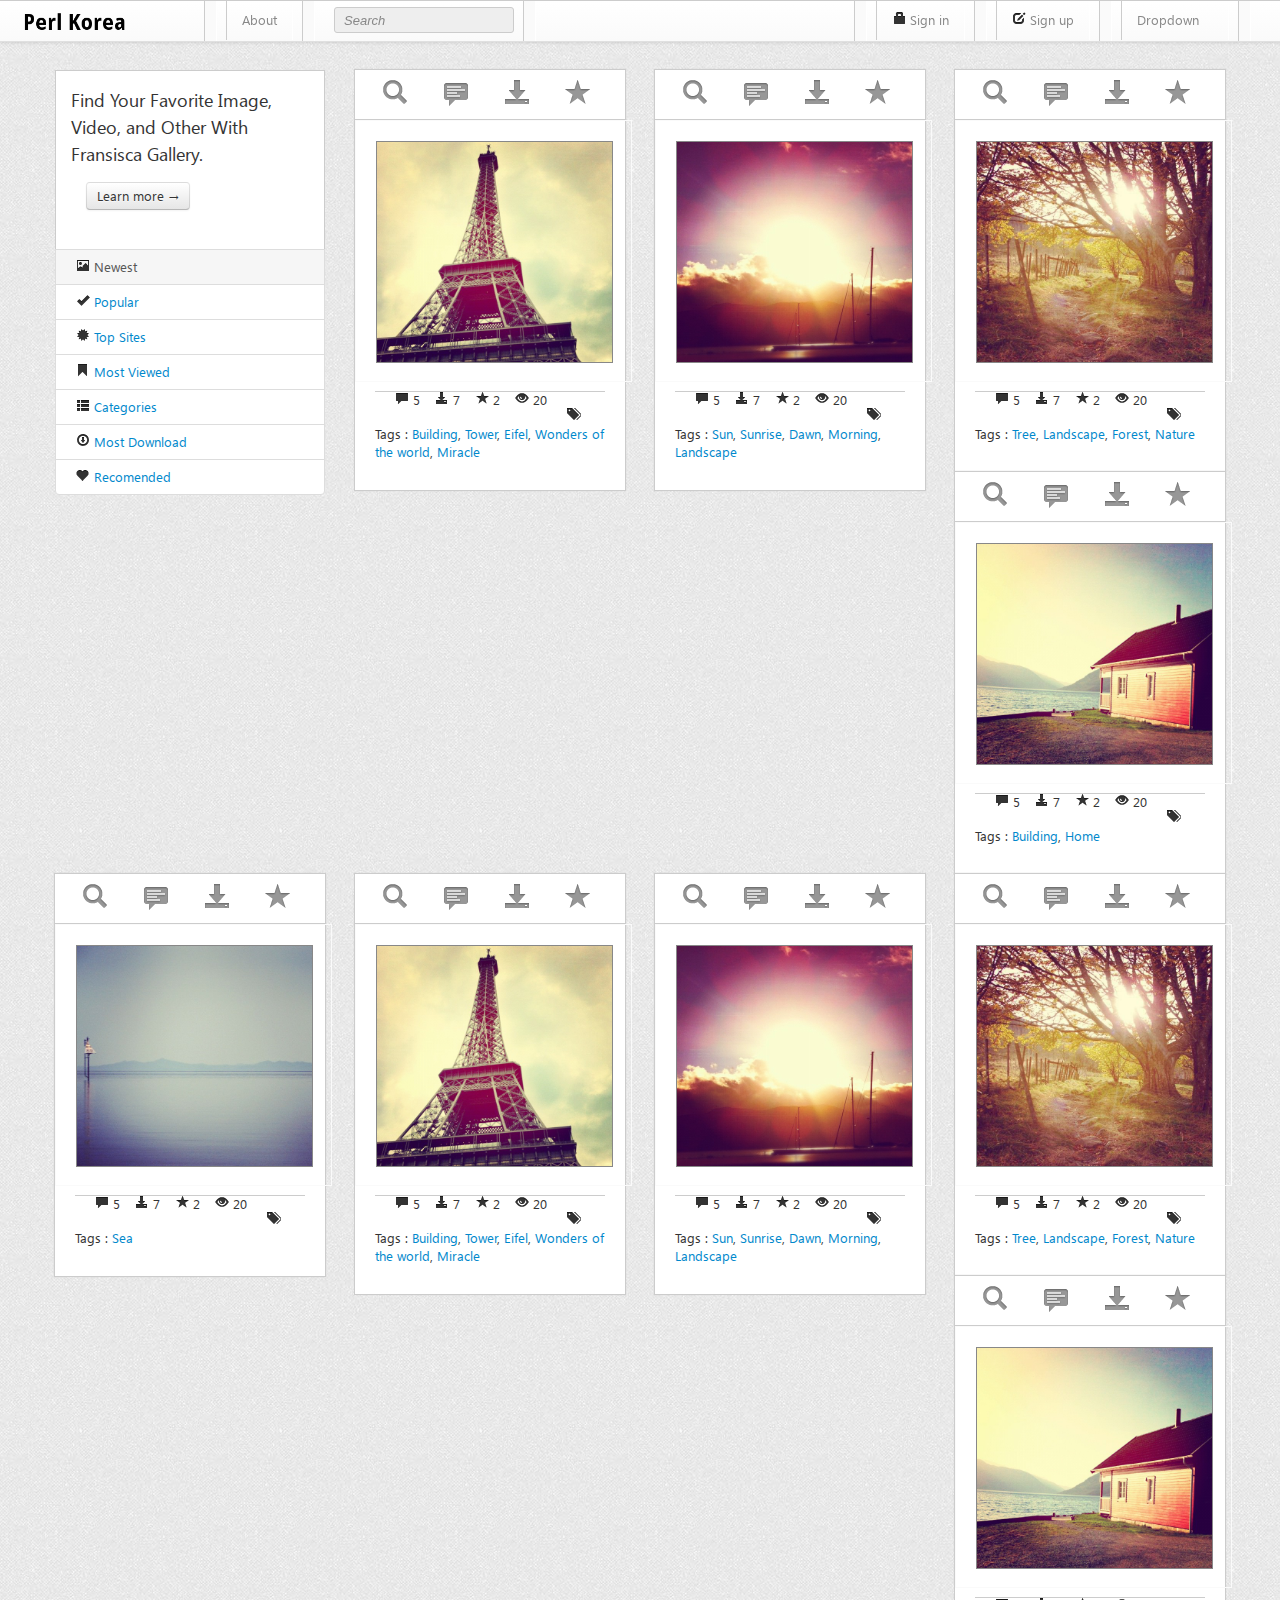
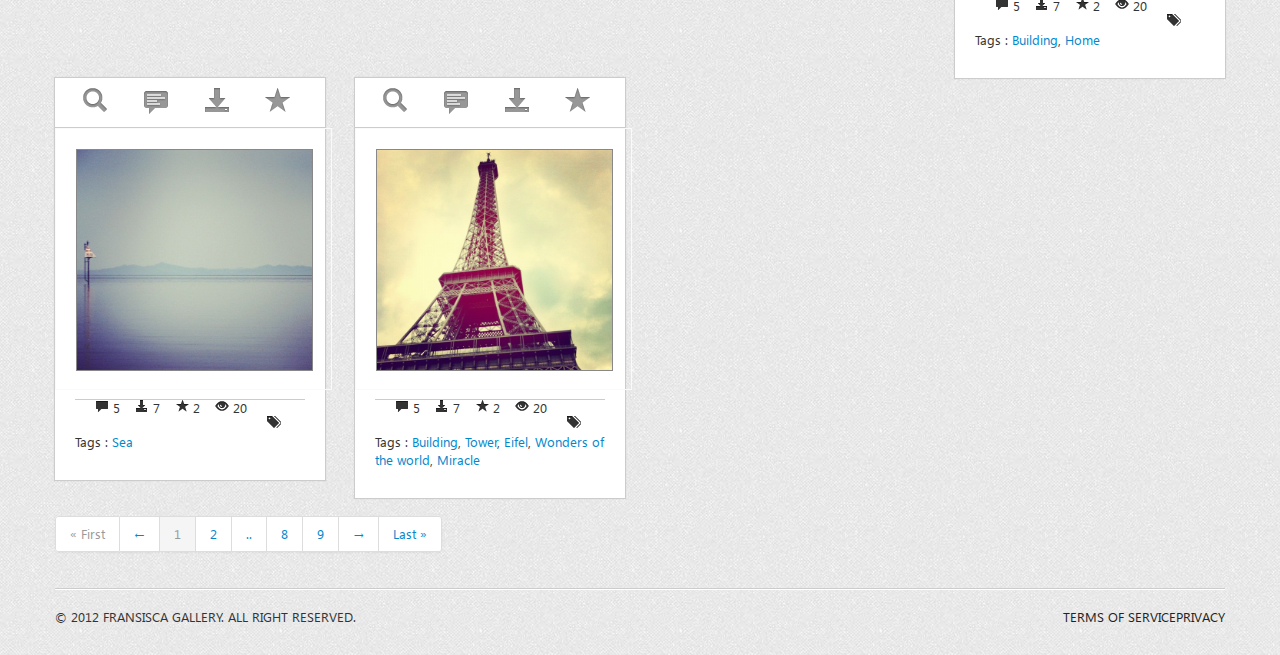
<file: public/gallery/index.html>
<!DOCTYPE html>
<html lang="en">
  <head>
    <meta charset="utf-8">
    <title>Fransisca Gallery</title>
    <meta name="viewport" content="width=device-width, initial-scale=1.0">
    <meta name="description" content="">
    <meta name="author" content="">

    <!-- Le styles -->
    <link href="css/bootstrap.css" rel="stylesheet">
    <link href="css/style.css" rel="stylesheet">
    <link href="css/icon-style.css" rel="stylesheet">
    <link href="css/bootstrap-responsive.css" rel="stylesheet">
	<link href="source/jquery.fancybox.css" rel="stylesheet">

    <!-- Le HTML5 shim, for IE6-8 support of HTML5 elements -->
    <!--[if lt IE 9]>
      <script src="http://html5shim.googlecode.com/svn/trunk/html5.js"></script>
    <![endif]-->

    <!-- Le fav and touch icons -->
    <link rel="shortcut icon" href="img/favicon.ico" type="image/x-icon">
    <link rel="icon" href="img/favicon.ico" type="image/x-icon">
  </head>

  <body>

    <div class="navbar navbar-fixed-top">
      <div class="navbar-inner">
        <div class="container-fluid">
          <a class="btn btn-navbar" data-toggle="collapse" data-target=".nav-collapse">
            <span class="icon-bar"></span>
            <span class="icon-bar"></span>
            <span class="icon-bar"></span>
          </a>
          <a class="brand" href="index.html"><img src="img/logo.png"/></a>
          <div class="nav-collapse">
            <ul class="nav">
			  <li class="divider-vertical"></li>
              <li><a href="about.html">About</a></li>
			  <li class="divider-vertical"></li>
              <form class="navbar-search pull-left" action="">
                <input type="text" class="search-query span2" placeholder="Search" required>
              </form>
			  <li class="divider-vertical"></li>
            </ul>
            <ul class="nav pull-right">
            <li class="divider-vertical"></li>
            <li><a href="signin.html"><i class="icon-lock"></i> Sign in</a></li>
            <li class="divider-vertical"></li>
            <li><a href="signup.html"><i class="icon-edit"></i> Sign up</a></li>
            <li class="divider-vertical"></li>
            <li class="dropdown">
              <a href="#" class="dropdown-toggle" data-toggle="dropdown">Dropdown <b class="caret"></b></a>
              <ul class="dropdown-menu">
                <li><a href="#">Action</a></li>
                <li><a href="#">Another action</a></li>
                <li><a href="#">Something else here</a></li>
                <li class="divider"></li>
                <li><a href="#">Separated link</a></li>
              </ul>
            </li>
            <li class="divider-vertical"></li>
          </ul>
          </div><!--/.nav-collapse -->
        </div>
      </div>
    </div>
    
    <div class="container">
        <div class="row">
            <div class="span3">
                <div class="nav-headers">
                    <h3>Find Your Favorite Image, Video, and Other With Fransisca Gallery.</h3>
                    <p><a href="#" class="btn">Learn more &rarr;</a></p>
                </div>
                <ul class="nav nav-tabs nav-stacked">
                    <li class="active"><a href="#"><i class="icon-picture"></i> Newest</a></li>
                    <li><a href="#"><i class="icon-ok"></i> Popular</a></li>
                    <li><a href="#"><i class="icon-certificate"></i> Top Sites</a></li>
                    <li><a href="#"><i class="icon-bookmark"></i> Most Viewed</a></li>
                    <li><a href="#"><i class="icon-th-list"></i> Categories</a></li>
                    <li><a href="#"><i class="icon-download"></i> Most Download</a></li>
                    <li><a href="#"><i class="icon-heart"></i> Recomended</a></li>
                </ul>
            </div>
            <div class="span3 galery">
                <div class="menu-galery">
                    <ul>
                        <li><a href="detail.html" rel="tooltip" title="Detail"><i class="iconbig-search"></i></a></li>
                        <li><a href="detail.html" rel="tooltip" title="Add Comment"><i class="iconbig-speak"></i></a></li>
                        <li><a href="#" rel="tooltip" title="Download"><i class="iconbig-download"></i></a></li>
                        <li><a href="#" rel="tooltip" title="Like"><i class="iconbig-black-star"></i></a></li>
                    </ul>
                </div>
                <div class="image-galery"><a class="group" rel="group1" href="img/4_b.jpg"><img src="img/4_b.jpg" /></a></div>
                <div class="count-galery">
                    <ul>
                        <li><i class="icon-comment"></i> 5</li>
                        <li><i class="icon-download-alt"></i> 7</li>
                        <li><i class="icon-star"></i> 2</li>
                        <li><i class="icon-eye-open"></i> 20</li>
                    </ul>
                </div>
                <div class="tags-galery">
                    <p><i class="icon-tags"></i> Tags : <a href="#">Building</a>, <a href="#">Tower</a>, 
                    <a href="#">Eifel</a>, <a href="#">Wonders of the world</a>, <a href="#">Miracle</a></p>
                </div>
            </div>
            <div class="span3 galery">
                <div class="menu-galery">
                    <ul>
                        <li><a href="detail.html" rel="tooltip" title="Detail"><i class="iconbig-search"></i></a></li>
                        <li><a href="detail.html" rel="tooltip" title="Add Comment"><i class="iconbig-speak"></i></a></li>
                        <li><a href="#" rel="tooltip" title="Download"><i class="iconbig-download"></i></a></li>
                        <li><a href="#" rel="tooltip" title="Like"><i class="iconbig-black-star"></i></a></li>
                    </ul>
                </div>
                <div class="image-galery"><a class="group" rel="group1" href="img/3_b.jpg"><img src="img/3_b.jpg" /></a></div>
                <div class="count-galery">
                    <ul>
                        <li><i class="icon-comment"></i> 5</li>
                        <li><i class="icon-download-alt"></i> 7</li>
                        <li><i class="icon-star"></i> 2</li>
                        <li><i class="icon-eye-open"></i> 20</li>
                    </ul>
                </div>
                <div class="tags-galery">
                    <p><i class="icon-tags"></i> Tags : <a href="#">Sun</a>, <a href="#">Sunrise</a>, 
                    <a href="#">Dawn</a>, <a href="#">Morning</a>, <a href="#">Landscape</a></p>
                </div>
            </div>
            <div class="span3 galery">
                <div class="menu-galery">
                    <ul>
                        <li><a href="detail.html" rel="tooltip" title="Detail"><i class="iconbig-search"></i></a></li>
                        <li><a href="detail.html" rel="tooltip" title="Add Comment"><i class="iconbig-speak"></i></a></li>
                        <li><a href="#" rel="tooltip" title="Download"><i class="iconbig-download"></i></a></li>
                        <li><a href="#" rel="tooltip" title="Like"><i class="iconbig-black-star"></i></a></li>
                    </ul>
                </div>
                <div class="image-galery"><a class="group" rel="group1" href="img/1_b.jpg"><img src="img/1_b.jpg" /></a></div>
                <div class="count-galery">
                    <ul>
                        <li><i class="icon-comment"></i> 5</li>
                        <li><i class="icon-download-alt"></i> 7</li>
                        <li><i class="icon-star"></i> 2</li>
                        <li><i class="icon-eye-open"></i> 20</li>
                    </ul>
                </div>
                <div class="tags-galery">
                    <p><i class="icon-tags"></i> Tags : <a href="#">Tree</a>, <a href="#">Landscape</a>, 
                    <a href="#">Forest</a>, <a href="#">Nature</a></p>
                </div>
            </div>
            <div class="span3 galery">
                <div class="menu-galery">
                    <ul>
                        <li><a href="detail.html" rel="tooltip" title="Detail"><i class="iconbig-search"></i></a></li>
                        <li><a href="detail.html" rel="tooltip" title="Add Comment"><i class="iconbig-speak"></i></a></li>
                        <li><a href="#" rel="tooltip" title="Download"><i class="iconbig-download"></i></a></li>
                        <li><a href="#" rel="tooltip" title="Like"><i class="iconbig-black-star"></i></a></li>
                    </ul>
                </div>
                <div class="image-galery"><a class="images1" href="img/5_b.jpg"><img src="img/5_b.jpg" /></a></div>
                <div class="count-galery">
                    <ul>
                        <li><i class="icon-comment"></i> 5</li>
                        <li><i class="icon-download-alt"></i> 7</li>
                        <li><i class="icon-star"></i> 2</li>
                        <li><i class="icon-eye-open"></i> 20</li>
                    </ul>
                </div>
                <div class="tags-galery">
                    <p><i class="icon-tags"></i> Tags : <a href="#">Building</a>, <a href="#">Home</a></p>
                </div>
            </div>
            <div class="span3 galery">
                <div class="menu-galery">
                    <ul>
                        <li><a href="detail.html" rel="tooltip" title="Detail"><i class="iconbig-search"></i></a></li>
                        <li><a href="detail.html" rel="tooltip" title="Add Comment"><i class="iconbig-speak"></i></a></li>
                        <li><a href="#" rel="tooltip" title="Download"><i class="iconbig-download"></i></a></li>
                        <li><a href="#" rel="tooltip" title="Like"><i class="iconbig-black-star"></i></a></li>
                    </ul>
                </div>
                <div class="image-galery"><a class="images2" href="img/2_b.jpg"><img src="img/2_b.jpg" /></a></div>
                <div class="count-galery">
                    <ul>
                        <li><i class="icon-comment"></i> 5</li>
                        <li><i class="icon-download-alt"></i> 7</li>
                        <li><i class="icon-star"></i> 2</li>
                        <li><i class="icon-eye-open"></i> 20</li>
                    </ul>
                </div>
                <div class="tags-galery">
                    <p><i class="icon-tags"></i> Tags : <a href="#">Sea</a></p>
                </div>
            </div>
            
            <div class="span3 galery">
                <div class="menu-galery">
                    <ul>
                        <li><a href="detail.html" rel="tooltip" title="Detail"><i class="iconbig-search"></i></a></li>
                        <li><a href="detail.html" rel="tooltip" title="Add Comment"><i class="iconbig-speak"></i></a></li>
                        <li><a href="#" rel="tooltip" title="Download"><i class="iconbig-download"></i></a></li>
                        <li><a href="#" rel="tooltip" title="Like"><i class="iconbig-black-star"></i></a></li>
                    </ul>
                </div>
                <div class="image-galery"><a class="images3" href="img/4_b.jpg"><img src="img/4_b.jpg" /></a></div>
                <div class="count-galery">
                    <ul>
                        <li><i class="icon-comment"></i> 5</li>
                        <li><i class="icon-download-alt"></i> 7</li>
                        <li><i class="icon-star"></i> 2</li>
                        <li><i class="icon-eye-open"></i> 20</li>
                    </ul>
                </div>
                <div class="tags-galery">
                    <p><i class="icon-tags"></i> Tags : <a href="#">Building</a>, <a href="#">Tower</a>, 
                    <a href="#">Eifel</a>, <a href="#">Wonders of the world</a>, <a href="#">Miracle</a></p>
                </div>
            </div>
            <div class="span3 galery">
                <div class="menu-galery">
                    <ul>
                        <li><a href="detail.html" rel="tooltip" title="Detail"><i class="iconbig-search"></i></a></li>
                        <li><a href="detail.html" rel="tooltip" title="Add Comment"><i class="iconbig-speak"></i></a></li>
                        <li><a href="#" rel="tooltip" title="Download"><i class="iconbig-download"></i></a></li>
                        <li><a href="#" rel="tooltip" title="Like"><i class="iconbig-black-star"></i></a></li>
                    </ul>
                </div>
                <div class="image-galery"><a class="images4" href="img/3_b.jpg"><img src="img/3_b.jpg" /></a></div>
                <div class="count-galery">
                    <ul>
                        <li><i class="icon-comment"></i> 5</li>
                        <li><i class="icon-download-alt"></i> 7</li>
                        <li><i class="icon-star"></i> 2</li>
                        <li><i class="icon-eye-open"></i> 20</li>
                    </ul>
                </div>
                <div class="tags-galery">
                    <p><i class="icon-tags"></i> Tags : <a href="#">Sun</a>, <a href="#">Sunrise</a>, 
                    <a href="#">Dawn</a>, <a href="#">Morning</a>, <a href="#">Landscape</a></p>
                </div>
            </div>
            <div class="span3 galery">
                <div class="menu-galery">
                    <ul>
                        <li><a href="detail.html" rel="tooltip" title="Detail"><i class="iconbig-search"></i></a></li>
                        <li><a href="detail.html" rel="tooltip" title="Add Comment"><i class="iconbig-speak"></i></a></li>
                        <li><a href="#" rel="tooltip" title="Download"><i class="iconbig-download"></i></a></li>
                        <li><a href="#" rel="tooltip" title="Like"><i class="iconbig-black-star"></i></a></li>
                    </ul>
                </div>
                <div class="image-galery"><a class="group" rel="wheel_group" href="img/1_b.jpg"><img src="img/1_b.jpg" /></a></div>
                <div class="count-galery">
                    <ul>
                        <li><i class="icon-comment"></i> 5</li>
                        <li><i class="icon-download-alt"></i> 7</li>
                        <li><i class="icon-star"></i> 2</li>
                        <li><i class="icon-eye-open"></i> 20</li>
                    </ul>
                </div>
                <div class="tags-galery">
                    <p><i class="icon-tags"></i> Tags : <a href="#">Tree</a>, <a href="#">Landscape</a>, 
                    <a href="#">Forest</a>, <a href="#">Nature</a></p>
                </div>
            </div>
            <div class="span3 galery">
                <div class="menu-galery">
                    <ul>
                        <li><a href="detail.html" rel="tooltip" title="Detail"><i class="iconbig-search"></i></a></li>
                        <li><a href="detail.html" rel="tooltip" title="Add Comment"><i class="iconbig-speak"></i></a></li>
                        <li><a href="#" rel="tooltip" title="Download"><i class="iconbig-download"></i></a></li>
                        <li><a href="#" rel="tooltip" title="Like"><i class="iconbig-black-star"></i></a></li>
                    </ul>
                </div>
                <div class="image-galery"><a rel="wheel_group" href="img/5_b.jpg"><img src="img/5_b.jpg" /></a></div>
                <div class="count-galery">
                    <ul>
                        <li><i class="icon-comment"></i> 5</li>
                        <li><i class="icon-download-alt"></i> 7</li>
                        <li><i class="icon-star"></i> 2</li>
                        <li><i class="icon-eye-open"></i> 20</li>
                    </ul>
                </div>
                <div class="tags-galery">
                    <p><i class="icon-tags"></i> Tags : <a href="#">Building</a>, <a href="#">Home</a></p>
                </div>
            </div>
            <div class="span3 galery">
                <div class="menu-galery">
                    <ul>
                        <li><a href="detail.html" rel="tooltip" title="Detail"><i class="iconbig-search"></i></a></li>
                        <li><a href="detail.html" rel="tooltip" title="Add Comment"><i class="iconbig-speak"></i></a></li>
                        <li><a href="#" rel="tooltip" title="Download"><i class="iconbig-download"></i></a></li>
                        <li><a href="#" rel="tooltip" title="Like"><i class="iconbig-black-star"></i></a></li>
                    </ul>
                </div>
                <div class="image-galery"><a rel="wheel_group" href="img/2_b.jpg"><img src="img/2_b.jpg" /></a></div>
                <div class="count-galery">
                    <ul>
                        <li><i class="icon-comment"></i> 5</li>
                        <li><i class="icon-download-alt"></i> 7</li>
                        <li><i class="icon-star"></i> 2</li>
                        <li><i class="icon-eye-open"></i> 20</li>
                    </ul>
                </div>
                <div class="tags-galery">
                    <p><i class="icon-tags"></i> Tags : <a href="#">Sea</a></p>
                </div>
            </div>
            <div class="span3 galery">
                <div class="menu-galery">
                    <ul>
                        <li><a href="detail.html" rel="tooltip" title="Detail"><i class="iconbig-search"></i></a></li>
                        <li><a href="detail.html" rel="tooltip" title="Add Comment"><i class="iconbig-speak"></i></a></li>
                        <li><a href="#" rel="tooltip" title="Download"><i class="iconbig-download"></i></a></li>
                        <li><a href="#" rel="tooltip" title="Like"><i class="iconbig-black-star"></i></a></li>
                    </ul>
                </div>
                <div class="image-galery"><a class="images3" href="img/4_b.jpg"><img src="img/4_b.jpg" /></a></div>
                <div class="count-galery">
                    <ul>
                        <li><i class="icon-comment"></i> 5</li>
                        <li><i class="icon-download-alt"></i> 7</li>
                        <li><i class="icon-star"></i> 2</li>
                        <li><i class="icon-eye-open"></i> 20</li>
                    </ul>
                </div>
                <div class="tags-galery">
                    <p><i class="icon-tags"></i> Tags : <a href="#">Building</a>, <a href="#">Tower</a>, 
                    <a href="#">Eifel</a>, <a href="#">Wonders of the world</a>, <a href="#">Miracle</a></p>
                </div>
            </div>
            
        </div>
    </div>
    
    <div class="container">
        <div class="pagination">
        <ul>
          <li class="disabled"><a href="#" title="Go to the first page">&laquo; First</a></li>
          <li><a href="#" title="Go to the previous page">&larr;</a></li>
          <li class="active"><a href="#">1</a></li>
          <li><a href="#">2</a></li>
          <li><a href="#">..</a></li>
          <li><a href="#">8</a></li>
          <li><a href="#">9</a></li>
          <li><a href="#" title="Go to the next page">&rarr;</a></li>
          <li><a href="#" title="Go to the last page">Last &raquo;</a></li>
        </ul>
      </div>
    </div>
    
    <div class="container footer">
        <hr class="alt" />
        <div class="row">
            <div class="span6">&copy; 2012 Fransisca Gallery. All right reserved.</div>
            <div class="span6">
                <ul>
                    <li><a href="#">Terms Of Service</a></li>
                    <li><a href="#">Privacy</a></li>
                </ul>
            </div>
        </div>
    </div>

    <!-- Le javascript
    ================================================== -->
    <!-- Placed at the end of the document so the pages load faster -->
    <script src="js/jquery-1.7.2.min.js"></script>
    <script src="js/bootstrap.js"></script>
    <script src="js/image-gallery.js"></script>
    <script src="js/jquery.mousewheel-3.0.6.pack.js"></script>
    <script src="source/jquery.fancybox.js"></script>

  </body>
</html>
</file>
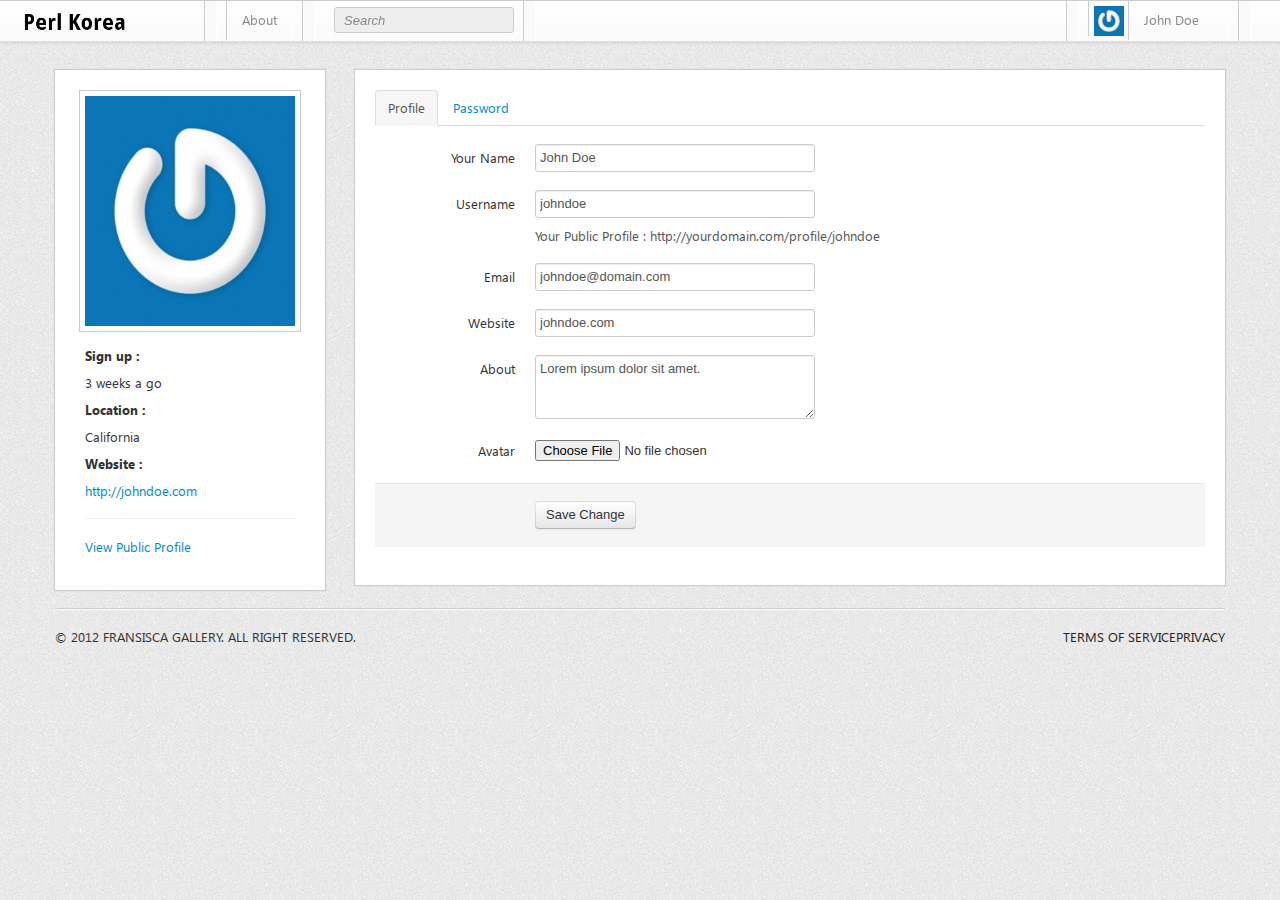
<file: public/gallery/account_setting.html>
<!DOCTYPE html>
<html lang="en">
  <head>
    <meta charset="utf-8">
    <title>Account Setting</title>
    <meta name="viewport" content="width=device-width, initial-scale=1.0">
    <meta name="description" content="">
    <meta name="author" content="">

    <!-- Le styles -->
    <link href="css/bootstrap.css" rel="stylesheet">
    <link href="css/style.css" rel="stylesheet">
    <link href="css/icon-style.css" rel="stylesheet">
    <link href="css/bootstrap-responsive.css" rel="stylesheet">
	<link href="source/jquery.fancybox.css" rel="stylesheet">

    <!-- Le HTML5 shim, for IE6-8 support of HTML5 elements -->
    <!--[if lt IE 9]>
      <script src="http://html5shim.googlecode.com/svn/trunk/html5.js"></script>
    <![endif]-->

    <!-- Le fav and touch icons -->
    <link rel="shortcut icon" href="img/favicon.ico" type="image/x-icon">
    <link rel="icon" href="img/favicon.ico" type="image/x-icon">
  </head>

  <body>

    <div class="navbar navbar-fixed-top">
      <div class="navbar-inner">
        <div class="container-fluid">
          <a class="btn btn-navbar" data-toggle="collapse" data-target=".nav-collapse">
            <span class="icon-bar"></span>
            <span class="icon-bar"></span>
            <span class="icon-bar"></span>
          </a>
          <a class="brand" href="index.html"><img src="img/logo.png"/></a>
          <div class="nav-collapse">
            <ul class="nav">
			  <li class="divider-vertical"></li>
              <li><a href="about.html">About</a></li>
			  <li class="divider-vertical"></li>
              <form class="navbar-search pull-left" action="">
                <input type="text" class="search-query span2" placeholder="Search" required>
              </form>
			  <li class="divider-vertical"></li>
            </ul>
            <ul class="nav pull-right">
            <li class="divider-vertical"></li>
            <li class="gravatar"><a href="profile.html"></a></li>
            <li class="dropdown">
              <a href="#" class="dropdown-toggle" data-toggle="dropdown">John Doe <b class="caret"></b></a>
              <ul class="dropdown-menu">
                <li><a href="account_setting.html"><i class="icon-user"></i> Account Setting</a></li>
                <li class="divider"></li>
                <li><a href="signin.html"><i class="icon-off"></i> Sign out</a></li>
              </ul>
            </li>
            <li class="divider-vertical"></li>
          </ul>
          </div><!--/.nav-collapse -->
        </div>
      </div>
    </div>
    
    <div class="container">
        <div class="row">
            <div class="span3 left-sidebar">
                <div class="account-settings">
                    <img src="img/gravatar.jpg" />
                </div>
                <div class="account-detail">
                    <p><strong>Sign up :</strong></p>
                    <p>3 weeks a go</p>
                    <p><strong>Location : </strong></p>
                    <p>California</p>
                    <p><strong>Website : </strong></p>
                    <p><a href="#">http://johndoe.com</a></p>
                    <hr />
                    <p><a href="profile.html">View Public Profile</a></p>
                </div>
            </div>
            <div class="span9 content-setting">
                <div class="content-settings">
                    <div class="tabbable"> <!-- Only required for left/right tabs -->
                      <ul class="nav nav-tabs">
                        <li class="active"><a href="#profile" data-toggle="tab">Profile</a></li>
                        <li><a href="#password" data-toggle="tab">Password</a></li>
                      </ul>
                      <div class="tab-content">
                        <div class="tab-pane active" id="profile"><!-- Profile -->
                          <form class="form-horizontal">
                            <div class="control-group">
                              <label class="control-label">Your Name</label>
                              <div class="controls">
                                <input type="text" class="input-xlarge" value="John Doe">
                              </div>
                            </div>
                            <div class="control-group">
                              <label class="control-label">Username</label>
                              <div class="controls">
                                <input type="text" class="input-xlarge" value="johndoe">
                                <p class="help-block">Your Public Profile : http://yourdomain.com/profile/johndoe</p>
                              </div>
                            </div>
                            <div class="control-group">
                              <label class="control-label">Email</label>
                              <div class="controls">
                                <input type="email" class="input-xlarge" value="johndoe@domain.com">
                              </div>
                            </div>
                            <div class="control-group">
                              <label class="control-label">Website</label>
                              <div class="controls">
                                <input type="text" class="input-xlarge" value="johndoe.com">
                              </div>
                            </div>
                            <div class="control-group">
                              <label class="control-label">About</label>
                              <div class="controls">
                                <textarea class="input-xlarge" id="textarea" rows="3">Lorem ipsum dolor sit amet.</textarea>
                              </div>
                            </div>
                            <div class="control-group">
                              <label class="control-label">Avatar</label>
                              <div class="controls">
                                <input class="input-file" id="fileInput" type="file">
                              </div>
                            </div>
                            <div class="form-actions">
                                <input type="submit" name="submit" value="Save Change" class="btn" />
                            </div>
                        </form>
                        </div>
                        
                        <div class="tab-pane" id="password"><!-- Password -->
                          <form class="form-horizontal">
                            <div class="control-group">
                              <label class="control-label">Enter Old Password</label>
                              <div class="controls">
                                <input type="password" class="input-xlarge">
                              </div>
                            </div>
                            <div class="control-group">
                              <label class="control-label">Enter New Password</label>
                              <div class="controls">
                                <input type="password" class="input-xlarge">
                              </div>
                            </div>
                            <div class="control-group">
                              <label class="control-label">Confirm New Password</label>
                              <div class="controls">
                                <input type="password" class="input-xlarge">
                              </div>
                            </div>
                            <div class="form-actions">
                                <input type="submit" name="submit" value="Save Change" class="btn" />
                            </div>
                          </form>
                        </div>
                      </div>
                    </div> <!-- end tabbable -->
                </div>
            </div>
        </div>
    </div>
            
    
    <div class="container footer">
        <hr class="alt" />
        <div class="row">
            <div class="span6">&copy; 2012 Fransisca Gallery. All right reserved.</div>
            <div class="span6">
                <ul>
                    <li><a href="#">Terms Of Service</a></li>
                    <li><a href="#">Privacy</a></li>
                </ul>
            </div>
        </div>
    </div>

    <!-- Le javascript
    ================================================== -->
    <!-- Placed at the end of the document so the pages load faster -->
    <script src="js/jquery-1.7.2.min.js"></script>
    <script src="js/bootstrap.js"></script>
    <script src="js/image-gallery.js"></script>
    <script src="js/jquery.mousewheel-3.0.6.pack.js"></script>
    <script src="source/jquery.fancybox.js"></script>

  </body>
</html>
</file>
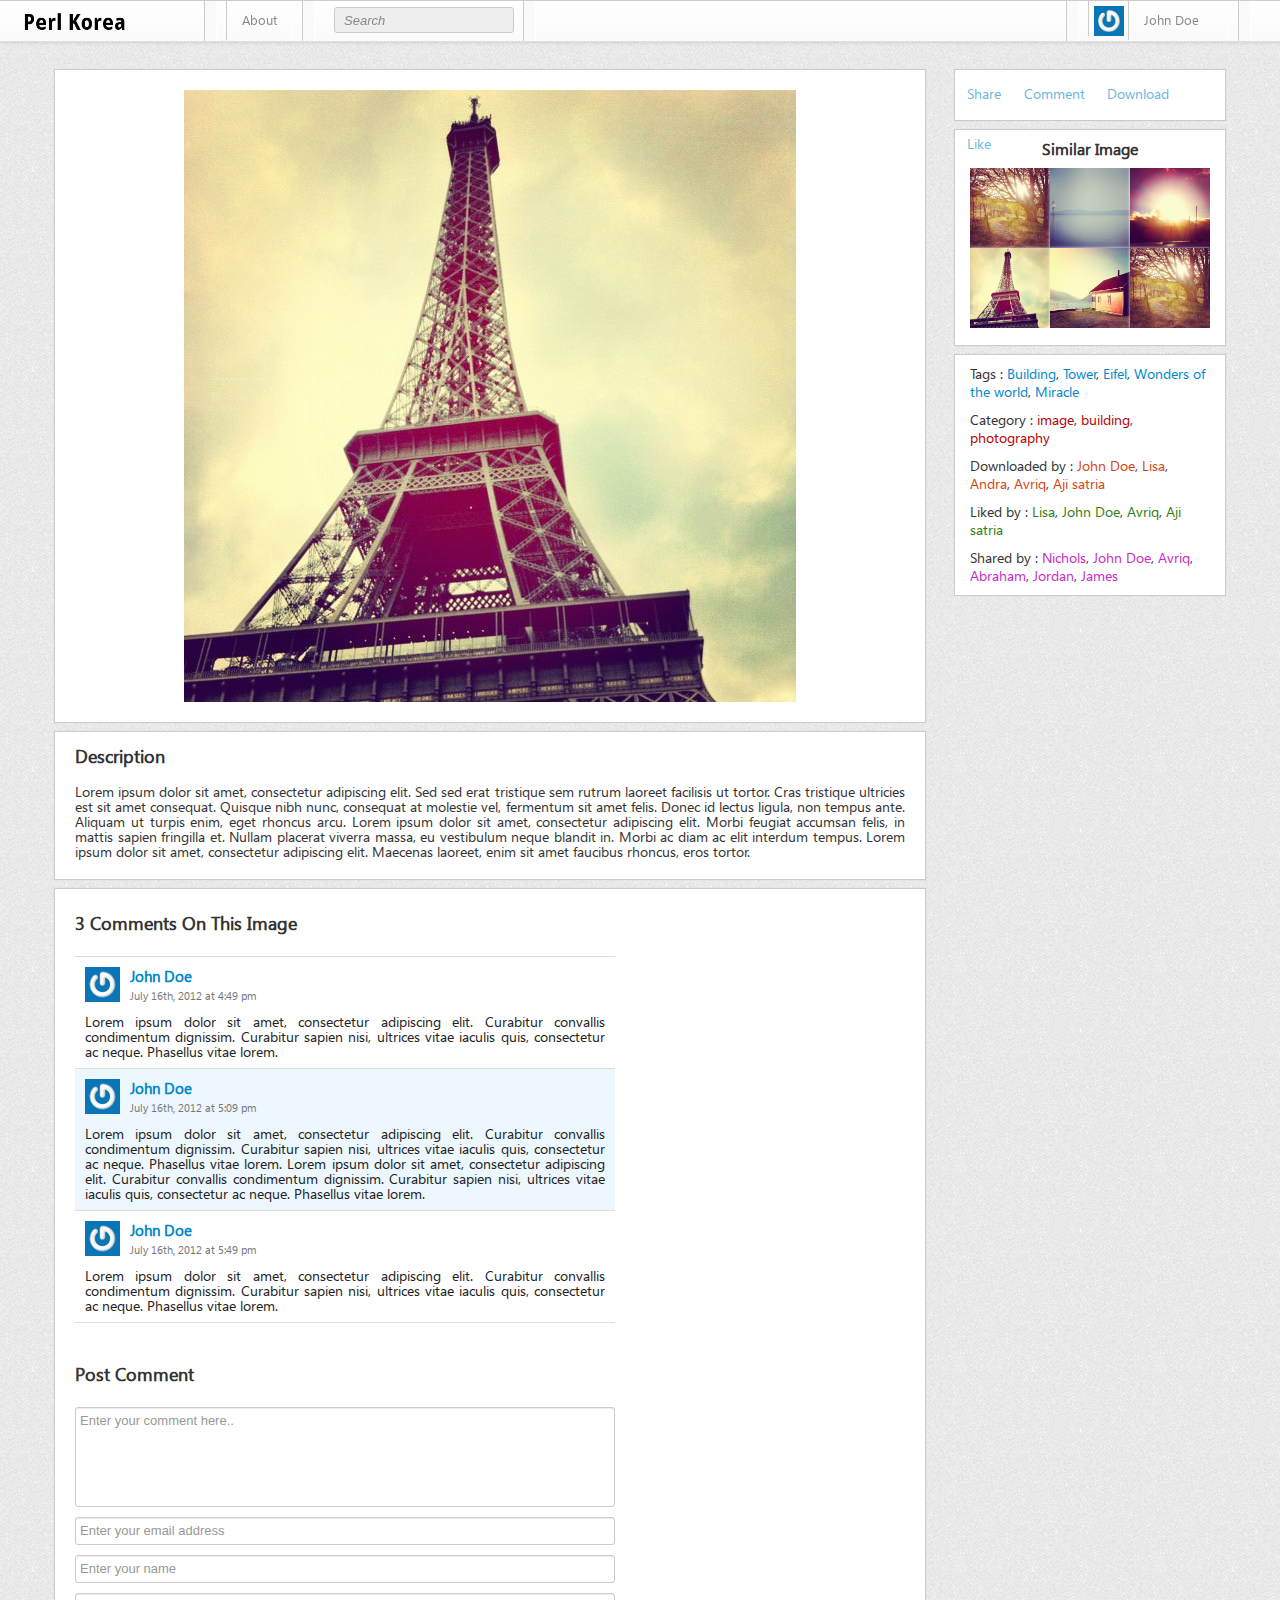
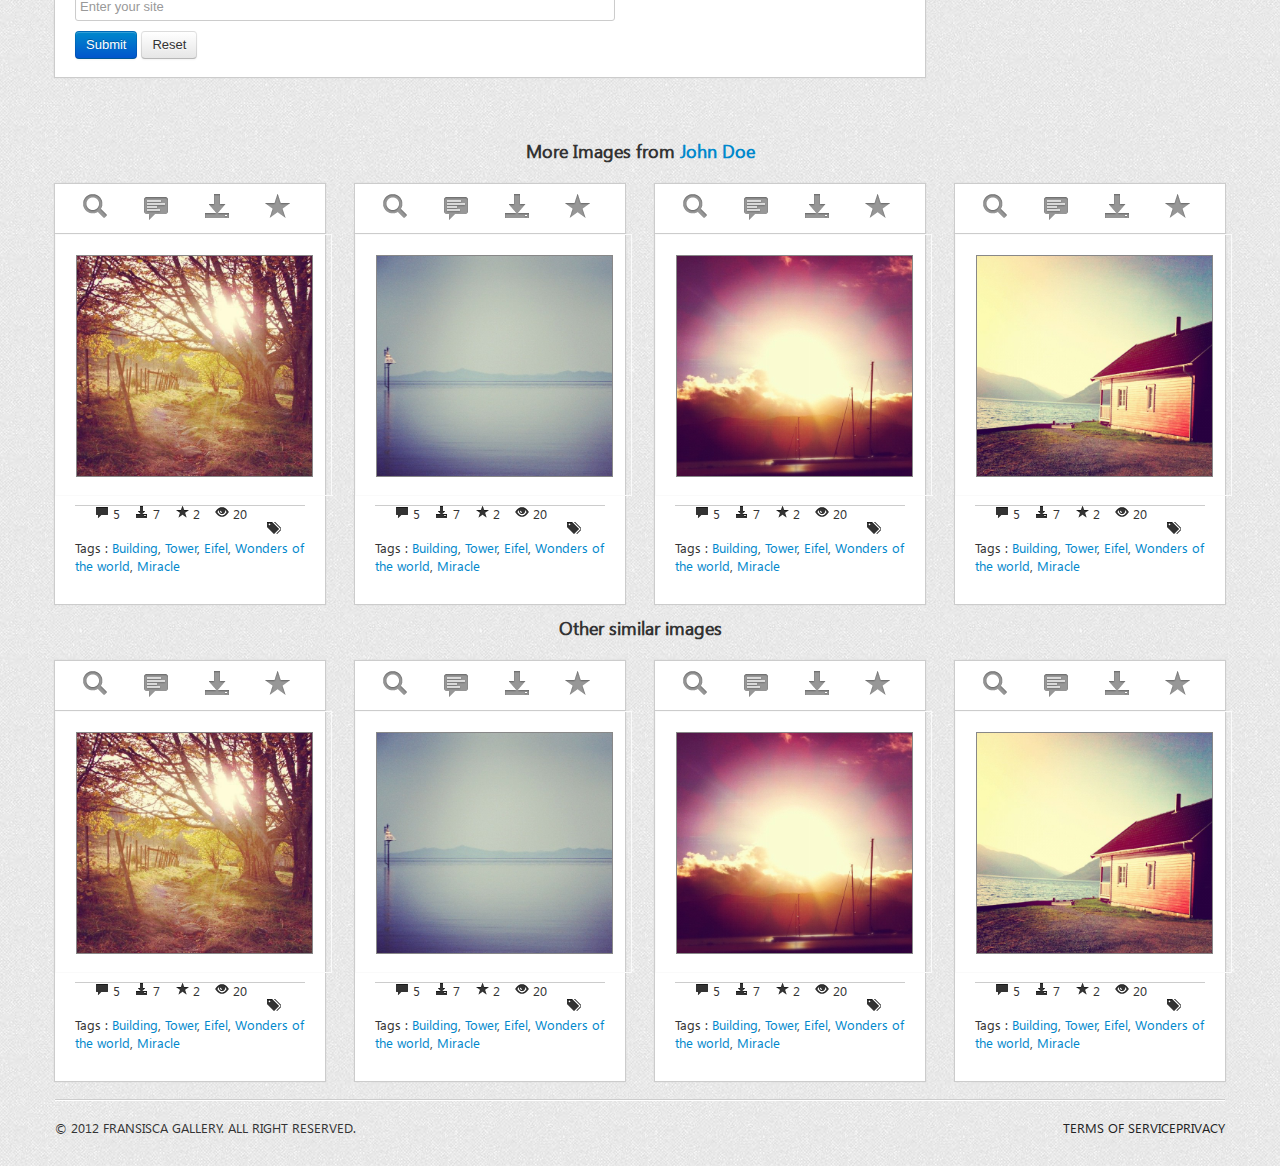
<file: public/gallery/detail.html>
<!DOCTYPE html>
<html lang="en">
  <head>
    <meta charset="utf-8">
    <title>Fransisca Gallery</title>
    <meta name="viewport" content="width=device-width, initial-scale=1.0">
    <meta name="description" content="">
    <meta name="author" content="">

    <!-- Le styles -->
    <link href="css/bootstrap.css" rel="stylesheet">
    <link href="css/style.css" rel="stylesheet">
    <link href="css/icon-style.css" rel="stylesheet">
    <link href="css/bootstrap-responsive.css" rel="stylesheet">
	<link href="source/jquery.fancybox.css" rel="stylesheet">

    <!-- Le HTML5 shim, for IE6-8 support of HTML5 elements -->
    <!--[if lt IE 9]>
      <script src="http://html5shim.googlecode.com/svn/trunk/html5.js"></script>
    <![endif]-->

    <!-- Le fav and touch icons -->
    <link rel="shortcut icon" href="img/favicon.ico" type="image/x-icon">
    <link rel="icon" href="img/favicon.ico" type="image/x-icon">
  </head>

  <body>

    <div class="navbar navbar-fixed-top">
      <div class="navbar-inner">
        <div class="container-fluid">
          <a class="btn btn-navbar" data-toggle="collapse" data-target=".nav-collapse">
            <span class="icon-bar"></span>
            <span class="icon-bar"></span>
            <span class="icon-bar"></span>
          </a>
          <a class="brand" href="index.html"><img src="img/logo.png"/></a>
          <div class="nav-collapse">
            <ul class="nav">
			  <li class="divider-vertical"></li>
              <li><a href="about.html">About</a></li>
			  <li class="divider-vertical"></li>
              <form class="navbar-search pull-left" action="">
                <input type="text" class="search-query span2" placeholder="Search" required>
              </form>
			  <li class="divider-vertical"></li>
            </ul>
            <ul class="nav pull-right">
            <li class="divider-vertical"></li>
            <li class="gravatar"><a href="profile.html"></a></li>
            <li class="dropdown">
              <a href="#" class="dropdown-toggle" data-toggle="dropdown">John Doe <b class="caret"></b></a>
              <ul class="dropdown-menu">
                <li><a href="account_setting.html"><i class="icon-user"></i> Account Setting</a></li>
                <li class="divider"></li>
                <li><a href="signin.html"><i class="icon-off"></i> Sign out</a></li>
              </ul>
            </li>
            <li class="divider-vertical"></li>
          </ul>
          </div><!--/.nav-collapse -->
        </div>
      </div>
    </div>
    
    <div class="container">
        <div class="row">
        
            <div class="span9">
                <div class="row">
                    <div class="span9 image-detail">
                        <div class="auto image-single">
                            <img src="img/4_b.jpg" class="centered" />
                        </div>
                    </div>
                    <div class="span9 image-description">
                        <h3>Description</h3>
                        <p>Lorem ipsum dolor sit amet, consectetur adipiscing elit. Sed sed erat tristique sem rutrum laoreet facilisis ut tortor. 
                        Cras tristique ultricies est sit amet consequat. Quisque nibh nunc, consequat at molestie vel, fermentum sit amet felis. 
                        Donec id lectus ligula, non tempus ante. Aliquam ut turpis enim, eget rhoncus arcu. Lorem ipsum dolor sit amet, consectetur adipiscing elit. 
                        Morbi feugiat accumsan felis, in mattis sapien fringilla et. Nullam placerat viverra massa, eu vestibulum neque blandit in. 
                        Morbi ac diam ac elit interdum tempus. Lorem ipsum dolor sit amet, consectetur adipiscing elit. Maecenas laoreet, enim sit amet faucibus rhoncus, eros tortor.</p>
                    </div>
                    <div class="span9 image-comments">
                        <div class="comment">
                            <h3>3 Comments On This Image</h3>
                            <ul>
                                <li>
                                    <div class="avatar">
                                        <a href="#"><img src="img/gravatar.jpg" /></a>
                                        <span class="comment-name"><a href="#">John Doe</a></span>
                                        <span class="comment-date"><p>July 16th, 2012 at 4:49 pm</p></span>
                                    </div>
                                    <div class="comment-text">
                                        <p>Lorem ipsum dolor sit amet, consectetur adipiscing elit. Curabitur convallis condimentum dignissim. 
                                        Curabitur sapien nisi, ultrices vitae iaculis quis, consectetur ac neque. Phasellus vitae lorem.</p>
                                    </div>
                                </li>
                                <li class="comment-blue">
                                    <div class="avatar">
                                        <a href="#"><img src="img/gravatar.jpg" /></a>
                                        <span class="comment-name"><a href="#">John Doe</a></span>
                                        <span class="comment-date"><p>July 16th, 2012 at 5:09 pm</p></span>
                                    </div>
                                    <div class="comment-text">
                                        <p>Lorem ipsum dolor sit amet, consectetur adipiscing elit. Curabitur convallis condimentum dignissim. 
                                        Curabitur sapien nisi, ultrices vitae iaculis quis, consectetur ac neque. Phasellus vitae lorem.
                                        Lorem ipsum dolor sit amet, consectetur adipiscing elit. Curabitur convallis condimentum dignissim. 
                                        Curabitur sapien nisi, ultrices vitae iaculis quis, consectetur ac neque. Phasellus vitae lorem.</p>
                                    </div>
                                </li>
                                <li>
                                    <div class="avatar">
                                        <a href="#"><img src="img/gravatar.jpg" /></a>
                                        <span class="comment-name"><a href="#">John Doe</a></span>
                                        <span class="comment-date"><p>July 16th, 2012 at 5:49 pm</p></span>
                                    </div>
                                    <div class="comment-text">
                                        <p>Lorem ipsum dolor sit amet, consectetur adipiscing elit. Curabitur convallis condimentum dignissim. 
                                        Curabitur sapien nisi, ultrices vitae iaculis quis, consectetur ac neque. Phasellus vitae lorem.</p>
                                    </div>
                                </li>
                            </ul>
                         </div>
                        
                        <br class="clearfix" />
                        <h3>Post Comment</h3>
                        <div class="post-comment">
                            <form class="form-horizontal">
                                <textarea rows="5" class="input-xxlarge inp-btm" name="comments" style="resize: none;" placeholder="Enter your comment here.."></textarea><br />
                                <input type="email" name="email" class="input-xxlarge inp-btm" placeholder="Enter your email address" required/><br />
                                <input type="text" name="name" class="input-xxlarge inp-btm" placeholder="Enter your name" required /><br />
                                <input type="text" name="site" class="input-xxlarge inp-btm" placeholder="Enter your site" required /><br />
                                <input type="submit" name="submit" value="Submit" class="btn btn-primary" /> <input type="reset" name="reset" value="Reset" class="btn" />
                            </form>
                        </div>
                    </div>
                </div>
            </div>
            
            <div class="span3">
                <div class="row">
                    <div class="span3 sidebar-detail-menu">
                        <ul>
                            <li><a href="#" rel="tooltip" title="Share">Share</a></li>
                            <li><a href="#" rel="tooltip" title="Add Comment">Comment</a></li>
                            <li><a href="#" rel="tooltip" title="Download">Download</a></li>
                            <li><a href="#" rel="tooltip" title="Like">Like</a></li>
                        </ul>
                    </div>
                    <div class="span3 sidebar-detail-similiar">
                        <div class="similiar-image">
                            <h4>Similar Image</h4>
                            <a href="#"><img src="img/1_b.jpg" class="img-thumbs" /></a><a href="#"><img src="img/2_b.jpg" class="img-thumbs" /></a><a href="#"><img src="img/3_b.jpg" class="img-thumbs" /></a>
                            <a href="#"><img src="img/4_b.jpg" class="img-thumbs" /></a><a href="#"><img src="img/5_b.jpg" class="img-thumbs" /></a><a href="#"><img src="img/1_b.jpg" class="img-thumbs" /></a>
                        </div>    
                    </div>
                    <div class="span3 sidebar-detail-category">
                        <div class="category-image">
                            <div class="cat-tags">Tags : <a href="#">Building</a>, <a href="#">Tower</a>, <a href="#">Eifel</a>, <a href="#">Wonders of the world</a>, <a href="#">Miracle</a></div>
                            <div class="cat-category">Category : <a href="#">image</a>, <a href="#">building</a>, <a href="#">photography</a> </div>
                            <div class="cat-downloaded">Downloaded by : <a href="#">John Doe</a>, <a href="#">Lisa</a>, <a href="#">Andra</a>, <a href="#">Avriq</a>, <a href="#">Aji satria</a> </div>
                            <div class="cat-liked">Liked by : <a href="#">Lisa</a>, <a href="#">John Doe</a>, <a href="#">Avriq</a>, <a href="#">Aji satria</a> </div>
                            <div class="cat-shared">Shared by : <a href="#">Nichols</a>, <a href="#">John Doe</a>, <a href="#">Avriq</a>, <a href="#">Abraham</a>, <a href="#">Jordan</a>, <a href="#">James</a> </div>
                        </div>
                    </div>
                </div>
            </div>
            
        </div>
    </div>
    
    <div class="container">
        <div class="row">
            <div class="span12 more-images">
                <h3>More Images from <a href="#">John Doe</a></h3>
            </div>
            
            <div class="span3 galery">
                <div class="menu-galery">
                    <ul>
                        <li><a href="detail.html" rel="tooltip" title="Detail"><i class="iconbig-search"></i></a></li>
                        <li><a href="detail.html" rel="tooltip" title="Add Comment"><i class="iconbig-speak"></i></a></li>
                        <li><a href="#" rel="tooltip" title="Download"><i class="iconbig-download"></i></a></li>
                        <li><a href="#" rel="tooltip" title="Like"><i class="iconbig-black-star"></i></a></li>
                    </ul>
                </div>
                <div class="image-galery"><a class="images1" href="img/1_b.jpg"><img src="img/1_b.jpg" /></a></div>
                <div class="count-galery">
                    <ul>
                        <li><i class="icon-comment"></i> 5</li>
                        <li><i class="icon-download-alt"></i> 7</li>
                        <li><i class="icon-star"></i> 2</li>
                        <li><i class="icon-eye-open"></i> 20</li>
                    </ul>
                </div>
                <div class="tags-galery">
                    <p><i class="icon-tags"></i> Tags : <a href="#">Building</a>, <a href="#">Tower</a>, 
                    <a href="#">Eifel</a>, <a href="#">Wonders of the world</a>, <a href="#">Miracle</a></p>
                </div>
            </div>
            <div class="span3 galery">
                <div class="menu-galery">
                    <ul>
                        <li><a href="detail.html" rel="tooltip" title="Detail"><i class="iconbig-search"></i></a></li>
                        <li><a href="detail.html" rel="tooltip" title="Add Comment"><i class="iconbig-speak"></i></a></li>
                        <li><a href="#" rel="tooltip" title="Download"><i class="iconbig-download"></i></a></li>
                        <li><a href="#" rel="tooltip" title="Like"><i class="iconbig-black-star"></i></a></li>
                    </ul>
                </div>
                <div class="image-galery"><a class="images1" href="img/2_b.jpg"><img src="img/2_b.jpg" /></a></div>
                <div class="count-galery">
                    <ul>
                        <li><i class="icon-comment"></i> 5</li>
                        <li><i class="icon-download-alt"></i> 7</li>
                        <li><i class="icon-star"></i> 2</li>
                        <li><i class="icon-eye-open"></i> 20</li>
                    </ul>
                </div>
                <div class="tags-galery">
                    <p><i class="icon-tags"></i> Tags : <a href="#">Building</a>, <a href="#">Tower</a>, 
                    <a href="#">Eifel</a>, <a href="#">Wonders of the world</a>, <a href="#">Miracle</a></p>
                </div>
            </div>
            <div class="span3 galery">
                <div class="menu-galery">
                    <ul>
                        <li><a href="detail.html" rel="tooltip" title="Detail"><i class="iconbig-search"></i></a></li>
                        <li><a href="detail.html" rel="tooltip" title="Add Comment"><i class="iconbig-speak"></i></a></li>
                        <li><a href="#" rel="tooltip" title="Download"><i class="iconbig-download"></i></a></li>
                        <li><a href="#" rel="tooltip" title="Like"><i class="iconbig-black-star"></i></a></li>
                    </ul>
                </div>
                <div class="image-galery"><a class="images1" href="img/3_b.jpg"><img src="img/3_b.jpg" /></a></div>
                <div class="count-galery">
                    <ul>
                        <li><i class="icon-comment"></i> 5</li>
                        <li><i class="icon-download-alt"></i> 7</li>
                        <li><i class="icon-star"></i> 2</li>
                        <li><i class="icon-eye-open"></i> 20</li>
                    </ul>
                </div>
                <div class="tags-galery">
                    <p><i class="icon-tags"></i> Tags : <a href="#">Building</a>, <a href="#">Tower</a>, 
                    <a href="#">Eifel</a>, <a href="#">Wonders of the world</a>, <a href="#">Miracle</a></p>
                </div>
            </div>
            <div class="span3 galery">
                <div class="menu-galery">
                    <ul>
                        <li><a href="detail.html" rel="tooltip" title="Detail"><i class="iconbig-search"></i></a></li>
                        <li><a href="detail.html" rel="tooltip" title="Add Comment"><i class="iconbig-speak"></i></a></li>
                        <li><a href="#" rel="tooltip" title="Download"><i class="iconbig-download"></i></a></li>
                        <li><a href="#" rel="tooltip" title="Like"><i class="iconbig-black-star"></i></a></li>
                    </ul>
                </div>
                <div class="image-galery"><a class="images1" href="img/5_b.jpg"><img src="img/5_b.jpg" /></a></div>
                <div class="count-galery">
                    <ul>
                        <li><i class="icon-comment"></i> 5</li>
                        <li><i class="icon-download-alt"></i> 7</li>
                        <li><i class="icon-star"></i> 2</li>
                        <li><i class="icon-eye-open"></i> 20</li>
                    </ul>
                </div>
                <div class="tags-galery">
                    <p><i class="icon-tags"></i> Tags : <a href="#">Building</a>, <a href="#">Tower</a>, 
                    <a href="#">Eifel</a>, <a href="#">Wonders of the world</a>, <a href="#">Miracle</a></p>
                </div>
            </div>
            
            <div class="span12 other-images">
                <h3>Other similar images</h3>
            </div>
            
            <div class="span3 galery">
                <div class="menu-galery">
                    <ul>
                        <li><a href="detail.html" rel="tooltip" title="Detail"><i class="iconbig-search"></i></a></li>
                        <li><a href="detail.html" rel="tooltip" title="Add Comment"><i class="iconbig-speak"></i></a></li>
                        <li><a href="#" rel="tooltip" title="Download"><i class="iconbig-download"></i></a></li>
                        <li><a href="#" rel="tooltip" title="Like"><i class="iconbig-black-star"></i></a></li>
                    </ul>
                </div>
                <div class="image-galery"><a class="images1" href="img/1_b.jpg"><img src="img/1_b.jpg" /></a></div>
                <div class="count-galery">
                    <ul>
                        <li><i class="icon-comment"></i> 5</li>
                        <li><i class="icon-download-alt"></i> 7</li>
                        <li><i class="icon-star"></i> 2</li>
                        <li><i class="icon-eye-open"></i> 20</li>
                    </ul>
                </div>
                <div class="tags-galery">
                    <p><i class="icon-tags"></i> Tags : <a href="#">Building</a>, <a href="#">Tower</a>, 
                    <a href="#">Eifel</a>, <a href="#">Wonders of the world</a>, <a href="#">Miracle</a></p>
                </div>
            </div>
            <div class="span3 galery">
                <div class="menu-galery">
                    <ul>
                        <li><a href="detail.html" rel="tooltip" title="Detail"><i class="iconbig-search"></i></a></li>
                        <li><a href="detail.html" rel="tooltip" title="Add Comment"><i class="iconbig-speak"></i></a></li>
                        <li><a href="#" rel="tooltip" title="Download"><i class="iconbig-download"></i></a></li>
                        <li><a href="#" rel="tooltip" title="Like"><i class="iconbig-black-star"></i></a></li>
                    </ul>
                </div>
                <div class="image-galery"><a class="images1" href="img/2_b.jpg"><img src="img/2_b.jpg" /></a></div>
                <div class="count-galery">
                    <ul>
                        <li><i class="icon-comment"></i> 5</li>
                        <li><i class="icon-download-alt"></i> 7</li>
                        <li><i class="icon-star"></i> 2</li>
                        <li><i class="icon-eye-open"></i> 20</li>
                    </ul>
                </div>
                <div class="tags-galery">
                    <p><i class="icon-tags"></i> Tags : <a href="#">Building</a>, <a href="#">Tower</a>, 
                    <a href="#">Eifel</a>, <a href="#">Wonders of the world</a>, <a href="#">Miracle</a></p>
                </div>
            </div>
            <div class="span3 galery">
                <div class="menu-galery">
                    <ul>
                        <li><a href="detail.html" rel="tooltip" title="Detail"><i class="iconbig-search"></i></a></li>
                        <li><a href="detail.html" rel="tooltip" title="Add Comment"><i class="iconbig-speak"></i></a></li>
                        <li><a href="#" rel="tooltip" title="Download"><i class="iconbig-download"></i></a></li>
                        <li><a href="#" rel="tooltip" title="Like"><i class="iconbig-black-star"></i></a></li>
                    </ul>
                </div>
                <div class="image-galery"><a class="images1" href="img/3_b.jpg"><img src="img/3_b.jpg" /></a></div>
                <div class="count-galery">
                    <ul>
                        <li><i class="icon-comment"></i> 5</li>
                        <li><i class="icon-download-alt"></i> 7</li>
                        <li><i class="icon-star"></i> 2</li>
                        <li><i class="icon-eye-open"></i> 20</li>
                    </ul>
                </div>
                <div class="tags-galery">
                    <p><i class="icon-tags"></i> Tags : <a href="#">Building</a>, <a href="#">Tower</a>, 
                    <a href="#">Eifel</a>, <a href="#">Wonders of the world</a>, <a href="#">Miracle</a></p>
                </div>
            </div>
            <div class="span3 galery">
                <div class="menu-galery">
                    <ul>
                        <li><a href="detail.html" rel="tooltip" title="Detail"><i class="iconbig-search"></i></a></li>
                        <li><a href="detail.html" rel="tooltip" title="Add Comment"><i class="iconbig-speak"></i></a></li>
                        <li><a href="#" rel="tooltip" title="Download"><i class="iconbig-download"></i></a></li>
                        <li><a href="#" rel="tooltip" title="Like"><i class="iconbig-black-star"></i></a></li>
                    </ul>
                </div>
                <div class="image-galery"><a class="images1" href="img/5_b.jpg"><img src="img/5_b.jpg" /></a></div>
                <div class="count-galery">
                    <ul>
                        <li><i class="icon-comment"></i> 5</li>
                        <li><i class="icon-download-alt"></i> 7</li>
                        <li><i class="icon-star"></i> 2</li>
                        <li><i class="icon-eye-open"></i> 20</li>
                    </ul>
                </div>
                <div class="tags-galery">
                    <p><i class="icon-tags"></i> Tags : <a href="#">Building</a>, <a href="#">Tower</a>, 
                    <a href="#">Eifel</a>, <a href="#">Wonders of the world</a>, <a href="#">Miracle</a></p>
                </div>
            </div>
            
        </div>
    </div>
    
    <div class="container footer">
        <hr class="alt" />
        <div class="row">
            <div class="span6">&copy; 2012 Fransisca Gallery. All right reserved.</div>
            <div class="span6">
                <ul>
                    <li><a href="#">Terms Of Service</a></li>
                    <li><a href="#">Privacy</a></li>
                </ul>
            </div>
        </div>
    </div>

    <!-- Le javascript
    ================================================== -->
    <!-- Placed at the end of the document so the pages load faster -->
    <script src="js/jquery-1.7.2.min.js"></script>
    <script src="js/bootstrap.js"></script>
    <script src="js/image-gallery.js"></script>
    <script src="js/jquery.mousewheel-3.0.6.pack.js"></script>
    <script src="source/jquery.fancybox.js"></script>

  </body>
</html>
</file>
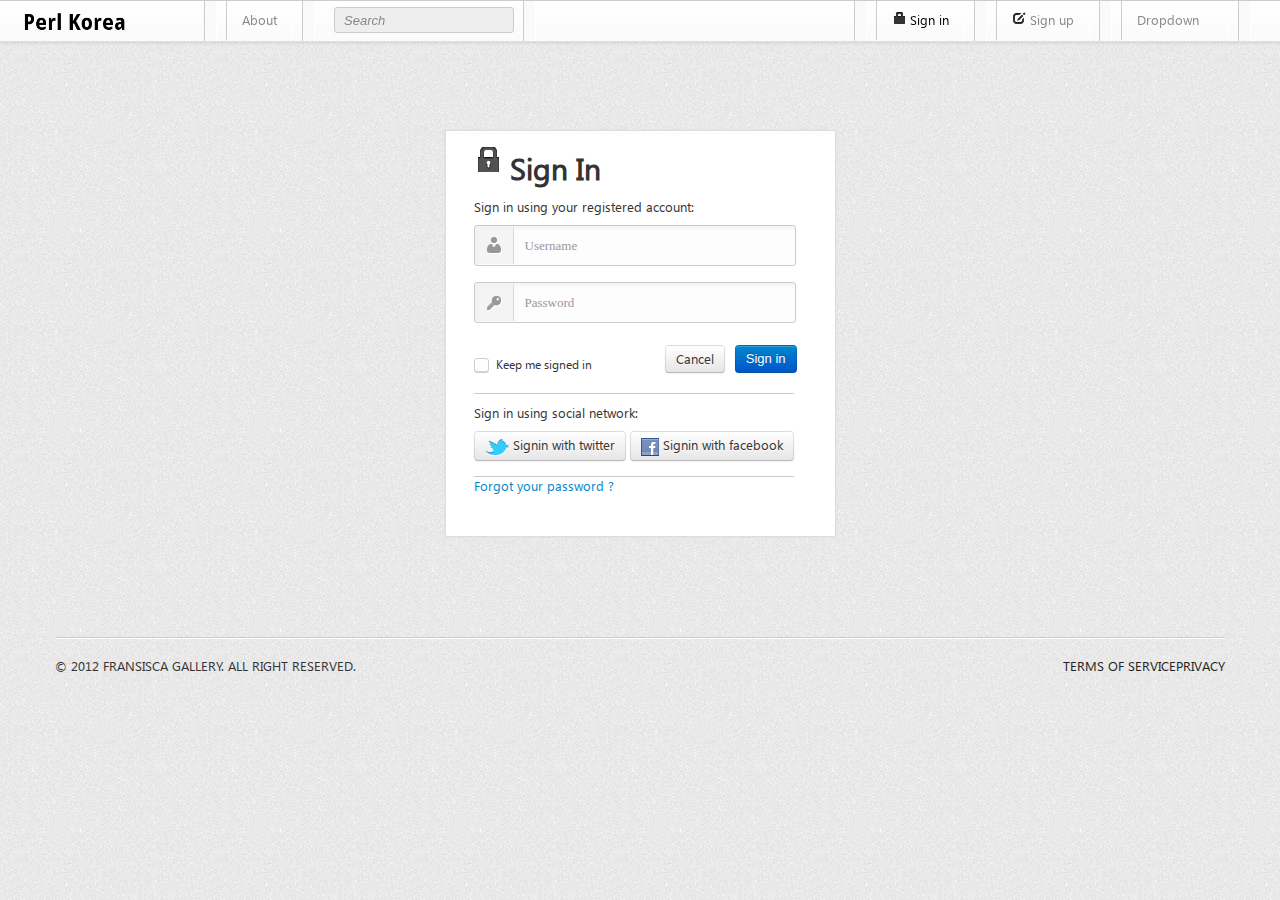
<file: public/gallery/signin.html>
<!DOCTYPE html>
<html lang="en">
  <head>
    <meta charset="utf-8">
    <title>Sign in</title>
    <meta name="viewport" content="width=device-width, initial-scale=1.0">
    <meta name="description" content="">
    <meta name="author" content="">

    <!-- Le styles -->
    <link href="css/bootstrap.css" rel="stylesheet">
    <link href="css/style.css" rel="stylesheet">
    <link href="css/icon-style.css" rel="stylesheet">
    <link href="css/bootstrap-responsive.css" rel="stylesheet">
	<link href="source/jquery.fancybox.css" rel="stylesheet">

    <!-- Le HTML5 shim, for IE6-8 support of HTML5 elements -->
    <!--[if lt IE 9]>
      <script src="http://html5shim.googlecode.com/svn/trunk/html5.js"></script>
    <![endif]-->

    <!-- Le fav and touch icons -->
    <link rel="shortcut icon" href="img/favicon.ico" type="image/x-icon">
    <link rel="icon" href="img/favicon.ico" type="image/x-icon">
  </head>

  <body>

    <div class="navbar navbar-fixed-top">
      <div class="navbar-inner">
        <div class="container-fluid">
          <a class="btn btn-navbar" data-toggle="collapse" data-target=".nav-collapse">
            <span class="icon-bar"></span>
            <span class="icon-bar"></span>
            <span class="icon-bar"></span>
          </a>
          <a class="brand" href="index.html"><img src="img/logo.png"/></a>
          <div class="nav-collapse">
            <ul class="nav">
			  <li class="divider-vertical"></li>
              <li><a href="about.html">About</a></li>
			  <li class="divider-vertical"></li>
              <form class="navbar-search pull-left" action="">
                <input type="text" class="search-query span2" placeholder="Search" required>
              </form>
			  <li class="divider-vertical"></li>
			  
            </ul>
            <ul class="nav pull-right">
            <li class="divider-vertical"></li>
            <li class="active"><a href="signin.html"><i class="icon-lock"></i> Sign in</a></li>
            <li class="divider-vertical"></li>
            <li><a href="signup.html"><i class="icon-edit"></i> Sign up</a></li>
            <li class="divider-vertical"></li>
            <li class="dropdown">
              <a href="#" class="dropdown-toggle" data-toggle="dropdown">Dropdown <b class="caret"></b></a>
              <ul class="dropdown-menu">
                <li><a href="#">Action</a></li>
                <li><a href="#">Another action</a></li>
                <li><a href="#">Something else here</a></li>
                <li class="divider"></li>
                <li><a href="#">Separated link</a></li>
              </ul>
            </li>
            <li class="divider-vertical"></li>
          </ul>
          </div><!--/.nav-collapse -->
        </div>
      </div>
    </div>
    
    <div class="account-container btm10">

	<div class="form-content clearfix">
    
		<form action="./" method="post">

			<h1><i class="iconbig-lock"></i> Sign In</h1>	
            
			<div class="login-fields">
            
				<p>Sign in using your registered account:</p>
                
				<div class="field">

					<label for="username">Username:</label>

					<input type="text" id="username" name="username" value="" placeholder="Username" class="login username-field" required />

				</div> <!-- /field -->

				<div class="field">

					<label for="password">Password:</label>

					<input type="password" id="password" name="password" value="" placeholder="Password" class="login password-field" required />

				</div> <!-- /password -->

			</div> <!-- /login-fields -->			

			<div class="login-actions">

				<span class="login-checkbox">

					<input id="Field" name="Field" type="checkbox" class="field login-checkbox" value="First Choice" tabindex="4" />

					<label class="choice" for="Field">Keep me signed in</label>

				</span>

				<input type="submit" name="submit" value="Sign in" class="btn-signin btn btn-primary" />
                <a href="#" class="btn-signin btn">Cancel</a>
                

			</div> <!-- .actions -->


			<div class="login-social marg10-btm">

				<p>Sign in using social network:</p>

					<a href="#" class="btn"><img src="img/twitter-18.png" /> Signin with twitter</a>

					<a href="#" class="btn"><img src="img/facebook-18.png" /> Signin with facebook</a>			

			</div>
            
            <p><a href="#">Forgot your password ?</a></p>

		  </form>

	   </div> <!-- /form-content -->

    </div> <!-- /account-container -->
    
    <div class="container footer">
        <hr class="alt" />
        <div class="row">
            <div class="span6">&copy; 2012 Fransisca Gallery. All right reserved.</div>
            <div class="span6">
                <ul>
                    <li><a href="#">Terms Of Service</a></li>
                    <li><a href="#">Privacy</a></li>
                </ul>
            </div>
        </div>
    </div>

    <!-- Le javascript
    ================================================== -->
    <!-- Placed at the end of the document so the pages load faster -->
    <script src="js/jquery-1.7.2.min.js"></script>
    <script src="js/bootstrap.js"></script>
    <script src="js/image-gallery.js"></script>
    <script src="js/jquery.mousewheel-3.0.6.pack.js"></script>
    <script src="source/jquery.fancybox.js"></script>

  </body>
</html>
</file>
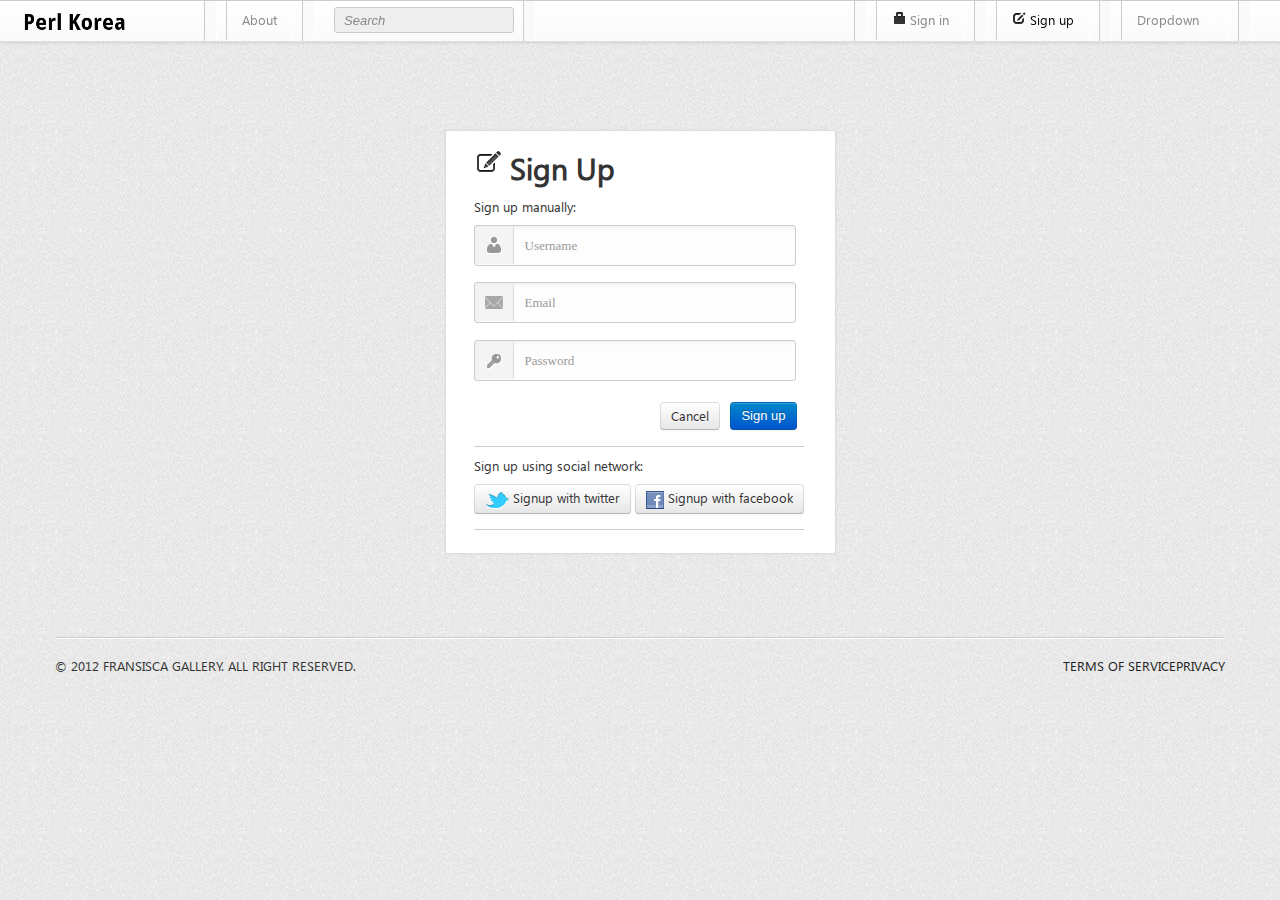
<file: public/gallery/signup.html>
<!DOCTYPE html>
<html lang="en">
  <head>
    <meta charset="utf-8">
    <title>Sign up</title>
    <meta name="viewport" content="width=device-width, initial-scale=1.0">
    <meta name="description" content="">
    <meta name="author" content="">

    <!-- Le styles -->
    <link href="css/bootstrap.css" rel="stylesheet">
    <link href="css/style.css" rel="stylesheet">
    <link href="css/icon-style.css" rel="stylesheet">
    <link href="css/bootstrap-responsive.css" rel="stylesheet">
	<link href="source/jquery.fancybox.css" rel="stylesheet">

    <!-- Le HTML5 shim, for IE6-8 support of HTML5 elements -->
    <!--[if lt IE 9]>
      <script src="http://html5shim.googlecode.com/svn/trunk/html5.js"></script>
    <![endif]-->

    <!-- Le fav and touch icons -->
    <link rel="shortcut icon" href="img/favicon.ico" type="image/x-icon">
    <link rel="icon" href="img/favicon.ico" type="image/x-icon">
  </head>

  <body>

    <div class="navbar navbar-fixed-top">
      <div class="navbar-inner">
        <div class="container-fluid">
          <a class="btn btn-navbar" data-toggle="collapse" data-target=".nav-collapse">
            <span class="icon-bar"></span>
            <span class="icon-bar"></span>
            <span class="icon-bar"></span>
          </a>
          <a class="brand" href="index.html"><img src="img/logo.png"/></a>
          <div class="nav-collapse">
            <ul class="nav">
			  <li class="divider-vertical"></li>
              <li><a href="about.html">About</a></li>
			  <li class="divider-vertical"></li>
              <form class="navbar-search pull-left" action="">
                <input type="text" class="search-query span2" placeholder="Search" required>
              </form>
			  <li class="divider-vertical"></li>
			  
            </ul>
            <ul class="nav pull-right">
            <li class="divider-vertical"></li>
            <li><a href="signin.html"><i class="icon-lock"></i> Sign in</a></li>
            <li class="divider-vertical"></li>
            <li class="active"><a href="signup.html"><i class="icon-edit"></i> Sign up</a></li>
            <li class="divider-vertical"></li>
            <li class="dropdown">
              <a href="#" class="dropdown-toggle" data-toggle="dropdown">Dropdown <b class="caret"></b></a>
              <ul class="dropdown-menu">
                <li><a href="#">Action</a></li>
                <li><a href="#">Another action</a></li>
                <li><a href="#">Something else here</a></li>
                <li class="divider"></li>
                <li><a href="#">Separated link</a></li>
              </ul>
            </li>
            <li class="divider-vertical"></li>
          </ul>
          </div><!--/.nav-collapse -->
        </div>
      </div>
    </div>
    
    <div class="account-container">

	<div class="form-content clearfix">
    
		<form action="./" method="post">

			<h1><i class="iconbig-note-write"></i> Sign Up</h1>	
            
			<div class="login-fields">
            
				<p>Sign up manually:</p>
                
				<div class="field">

					<label for="username">Username:</label>

					<input type="text" id="username" name="username" value="" placeholder="Username" class="login username-field" required />

				</div> <!-- /field -->
                
                <div class="field">

					<label for="email">Email:</label>

					<input type="email" id="email" name="email" value="" placeholder="Email" class="login email-field" required />

				</div> <!-- /field -->


				<div class="field">

					<label for="password">Password:</label>

					<input type="password" id="password" name="password" value="" placeholder="Password" class="login password-field" required />

				</div> <!-- /password -->

			</div> <!-- /login-fields -->			

			<div class="login-actions">

				<input type="submit" name="submit" value="Sign up" class="btn-signin btn btn-primary" />
                
                <a href="#" class="btn-signin btn">Cancel</a>

			</div> <!-- .actions -->


			<div class="login-social marg10-btm">

				<p>Sign up using social network:</p>

					<a href="#" class="btn"><img src="img/twitter-18.png" /> Signup with twitter</a>

					<a href="#" class="btn"><img src="img/facebook-18.png" /> Signup with facebook</a>			

			</div>

		</form>

	   </div> <!-- /form-content -->

    </div> <!-- /account-container -->
    
    <div class="container footer">
        <hr class="alt" />
        <div class="row">
            <div class="span6">&copy; 2012 Fransisca Gallery. All right reserved.</div>
            <div class="span6">
                <ul>
                    <li><a href="#">Terms Of Service</a></li>
                    <li><a href="#">Privacy</a></li>
                </ul>
            </div>
        </div>
    </div>

    <!-- Le javascript
    ================================================== -->
    <!-- Placed at the end of the document so the pages load faster -->
    <script src="js/jquery-1.7.2.min.js"></script>
    <script src="js/bootstrap.js"></script>
    <script src="js/image-gallery.js"></script>
    <script src="js/jquery.mousewheel-3.0.6.pack.js"></script>
    <script src="source/jquery.fancybox.js"></script>

  </body>
</html>
</file>
<file: public/gallery/css/style.css>
/*!
 * Fransisca Image Galery
 *
 * Afriq Yasin Ramadhan
 */
 
 @font-face {
			font-family: segoeuil;
			src: url('../fonts/segoeuil.ttf');
		}
 @font-face {
			font-family: segoeui;
			src: url('../fonts/segoeui.ttf');
		}
 @font-face {
			font-family: segoeuib;
			src: url('../fonts/segoeuib.ttf');
		}
 
 body {
    padding-top: 70px;
	background:#fafafa;
    background: url(../img/body-bg.png) repeat;
    font-family:segoeui;
	}    

	
/* .: NAVIGASI :. */
    
.navbar-inner {
  min-height: 30px;
  padding-right: 20px;
  padding-left: 20px;
  background-image: -moz-linear-gradient(top, #fff, #fafafa);
  background-image: -ms-linear-gradient(top, #fff, #fafafa);
  background-image: -webkit-gradient(linear, 0 0, 0 100%, from(#fff), to(#fafafa));
  background-image: -webkit-linear-gradient(top, #fff, #fafafa);
  background-image: -o-linear-gradient(top, #fff, #fafafa);
  background-image: linear-gradient(top, #fff, #fafafa);
  background-repeat: repeat-x;
  -webkit-border-radius: 4px;
     -moz-border-radius: 4px;
          border-radius: 4px;
  filter: progid:dximagetransform.microsoft.gradient(startColorstr='#333333', endColorstr='#222222', GradientType=0);
  -webkit-box-shadow: 0 1px 3px rgba(0, 0, 0, 0.1), inset 0 -1px 0 rgba(0, 0, 0, 0.1);
     -moz-box-shadow: 0 1px 3px rgba(0, 0, 0, 0.1), inset 0 -1px 0 rgba(0, 0, 0, 0.1);
          box-shadow: 0 1px 3px rgba(0, 0, 0, 0.1), inset 0 -1px 0 rgba(0, 0, 0, 0.1);
 border-top:1px solid #ccc;
}

.navbar .divider-vertical {
  width: 1px;
  height: 40px;
  margin: 0 9px;
  overflow: hidden;
  background-color: #fafafa !important;
  border-right: 1px solid #ccc !important;
}

.navbar .nav > li {
  padding-left: 5px;
  padding-right: 5px;
  border-right: 1px solid #fff !important;
  border-left: 1px solid #ccc !important;
}

.navbar .nav > li > a {
  float: none;
  padding: 9px 10px 11px;
  line-height: 19px;
  color: #888;
  text-decoration: none;
  background:none;
  transition:color 0.5s;
  -moz-transition:color 0.5s;
  -webkit-transition:color 0.5s;
  -o-transition:color 0.5s;
  text-shadow : none !important;
}

.navbar .nav > li > a:hover {
  color: #000;
  text-decoration: none;
  background-color: none;
  background:none;
}

.navbar .nav .active > a,
.navbar .nav .active > a:hover {
  color: #000;
  text-decoration: none;
  background:none;
  /*background-color: #222222;*/
}

.navbar-search {
  padding-left: 10px;
}

.navbar-search .search-query {
  padding: 3px 9px;
  font-family: "Helvetica Neue", Helvetica, Arial, sans-serif;
  font-size: 13px;
  font-weight: normal;
  line-height: 1;
  color: #ffffff;
  background-color: #eee;
  border: 1px solid #ccc;
  -webkit-box-shadow: none;
     -moz-box-shadow: none;
          box-shadow: none;
  -webkit-transition: none;
     -moz-transition: none;
      -ms-transition: none;
       -o-transition: none;
          transition: none;
}

.navbar-search .search-query:-moz-placeholder {
  color: #888;
  font-style:italic;
}

.navbar-search .search-query::-webkit-input-placeholder {
  color: #888;
  font-style: italic;
}

.navbar-search .search-query:focus,
.navbar-search .search-query.focused {
  padding: 4px 10px;
  color: #333333;
  text-shadow: 0 1px 0 #ffffff;
  background-color: #ffffff;
  border: 0;
  outline: 0;
  -webkit-box-shadow: 0 0 1px 1px #ccc !important;
     -moz-box-shadow: 0 0 1px 1px #ccc !important;
          box-shadow: 0 0 1px 1px #ccc !important;
}

.navbar .brand {
  padding: 6px 20px 8px;
  margin-left: -20px;
}

.brand img{
    max-width:155px;
    height:22px;
}

/* .: SIDEBAR MENU :. */

#header > ul.nav {
  margin-bottom: 0;
}

.nav-tabs.nav-stacked > li > a {
  background:#fff;
  padding-left: 20px;
}

.nav-tabs.nav-stacked > li > a:hover {
  background: #f6f6f6;
}

.nav-tabs > .active > a,
.nav-tabs > .active > a:hover {
  background-color: #f6f6f6 !important;
}

.nav-tabs.nav-stacked > li:first-child > a {
  -webkit-border-radius: 0 !important;
     -moz-border-radius: 0 !important;
          border-radius: 0 !important;
}

#tiles {
    position: relative;
    margin: 0;
}
#tiles > li {
    width: 280px;
    margin: 0;
    list-style-type: none;
}

.nav-headers{
    background:#fff;
    border:1px solid #ccc;
    border-bottom: none;
    padding:15px;
}

.nav-headers h3{
    font-weight:lighter;
}

.nav-headers p{
    font-weight:lighter;
    line-height: 1.75em;
    padding:15px;
}

/* .: GALERI :. */

.galery{
    box-shadow:0 0 1px 1px #ccc;
    -moz-box-shadow:0 0 1px 1px #ccc;
    -o-box-shadow:0 0 1px 1px #ccc;
    -webkit-box-shadow:0 0 1px 1px #ccc;
    background:#fff;
}

.galery:hover{
}

.menu-galery{
    border-bottom:1px solid #ccc;
    height:40px;
}

.menu-galery ul{
    list-style-type: none;
}

.menu-galery ul li{
    float: left;
    margin-right:15px;
}

.menu-galery ul li a{
    margin-right: 18px;
    opacity:0.6;
    filter:alpha(opacity=60); /* For IE8 and earlier */
    transition:opacity 0.5s;
    -moz-transition:opacity 0.5s;
    -o-transition:opacity 0.5s;
    -webkit-transition:opacity 0.5s;
}

.menu-galery ul li a:hover{
    opacity:1;
    filter:alpha(opacity=100); /* For IE8 and earlier */
}

.image-galery{
    border: 1px solid #fafafa;
    width: 235px;
    height:220px;
    padding: 20px;
}

.image-galery img{
    width:100%;
    height:100%;
    display:block;
    border: 1px solid #888;
}

.count-galery{
    margin: 0 20px 10px 20px;
    border-bottom:1px solid #ccc;
}

.count-galery h3{
    font-size: 1.2em;
}

.count-galery h3 a{
    text-decoration:none;
}
.count-galery h3 a:hover{
    color: #555;
    text-decoration:underline;
}

.count-galery ul{
    list-style-type:none;
}

.count-galery ul li{
    float:left;
    margin-left: -5px;
    margin-right: 20px;
}

.tags-galery{
    padding: 5px 20px 20px 20px;
    width: 235px;
}

.tags-galery a{
    text-decoration:none;
}

.tags-galery a:hover{
    color: #555;
    text-decoration:underline;
}

.pagination ul{
    background: #fff;
}

.footer{
    margin-bottom: 20px;
    text-transform: uppercase;
}

.footer ul{
    list-style-type: none;
    text-align:right;
    float:right;
}

.footer ul li{
    float:left;
}

.footer ul li a{
    color: #222;
    text-decoration:none;
}

.footer ul li a:hover{
    text-decoration:underline;
}


/* .: TYPHOGRAPHY :. */

hr.alt{
    border-top: 1px solid #ccc !important;
    border-bottom: 1px solid #fff !important;
}

.auto{
    margin-left: auto !important;
    margin-right: auto !important;
}

.btm10{
    margin-bottom:82px !important;
}

.t-center{
    text-align:center;
}

/* .: DETAIL :. */

.navbar-fixed-top .nav .gravatar a,.navbar-fixed-top .nav .gravatar a:hover {
background: url(../img/gravatar.jpg) left 5px no-repeat;
background-size:100%;
height: 15px;
width: 10px;
margin-right: -2px;
}

.image-detail{
    box-shadow:0 0 1px 1px #ccc;
    -moz-box-shadow:0 0 1px 1px #ccc;
    -webkit-box-shadow:0 0 1px 1px #ccc;
    -o-box-shadow:0 0 1px 1px #ccc;
    min-height:100px;
    background: #fff;
}

.image-single{
    margin: 20px;
    max-width:820px;
    min-height:100px;
}

img.centered{
    display: block;
    margin-left: auto;
    margin-right: auto;
}

.image-single img{
    text-align: center;
    max-width:100%;
    max-height:100%;
}

/* .: IMAGE DESCRIPTION :. */

.image-description{
    box-shadow:0 0 1px 1px #ccc;
    -moz-box-shadow:0 0 1px 1px #ccc;
    -webkit-box-shadow:0 0 1px 1px #ccc;
    -o-box-shadow:0 0 1px 1px #ccc;
    margin-top: 10px;
    background:#fff;
    min-height: 50px;
}

.image-description h3{
    margin-top: 10px;
    margin-bottom:15px;
    margin-left: 20px;
    font-weight:bold;
}

.image-description p{
    margin-left:20px;
    margin-right:20px;
    margin-bottom:20px;
    text-align:justify;
    font-family: segoeui;
    font-size:14px;
    line-height: 15px;
}

/* .: COMMENTS :. */

.image-comments{
    box-shadow:0 0 1px 1px #ccc;
    -moz-box-shadow:0 0 1px 1px #ccc;
    -webkit-box-shadow:0 0 1px 1px #ccc;
    -o-box-shadow:0 0 1px 1px #ccc;
    margin-top: 10px;
    background:#fff;
    min-height: 50px;
}

.image-comments h3{
    margin-top: 10px;
    margin-bottom:20px;
    margin-left: 20px;
    font-weight:bold;
}

.post-comment{
    margin-left: 20px;
    font-family:segoeui;
}

.inp-btm{
    margin-bottom:10px !important;
}

.comment{
    width: 560px;
}

.comment h3{
    margin: 20px 20px;
    font-weight:bold;
}

.comment ul{
    list-style-type:none;
    margin-left: 20px;
    border-top: 1px solid #ddd;
}

.comment ul li{
    border-bottom: 1px solid #ddd;
    /*border-left:1px solid #ddd;
    border-right: 1px solid #ddd;*/
    margin-left:0;
    padding-top:10px;
}

.comment-blue{
    background:#EDF7FE;
}

.avatar{
    margin-left:10px;
}

.avatar img{
    width:35px;
    height:35px;
    float:left;
    margin-right:10px;
}

.comment-name{
    text-align:left;
    font-size:15px;
    font-weight:bold;
}

.comment-name a:hover{
    color:#08C;
}

.comment-date{
    color:#777;
    font-size:11px;
    font-weight: lighter;
}

.comment-date p{
    text-align:left;
}

.comment-text{
    text-align:justify;
    width:520px;
    margin-right:20px;
    margin-left:10px;
    color: #222;
    font-size:14px;
    line-height:15px;
    font-family: segoeui;
}


/* .: SIDEBAR DETAIL :. */

.sidebar-detail{
    box-shadow:0 0 1px 1px #ccc;
    -moz-box-shadow:0 0 1px 1px #ccc;
    -o-box-shadow:0 0 1px 1px #ccc;
    -webkit-box-shadow:0 0 1px 1px #ccc;
    height:300px;
    background: #fff;
}

/* .: TOP SIDEBAR MENU :.*/

.sidebar-detail-menu{
    background:#fff;
    box-shadow:0 0 1px 1px #ccc;
    -moz-box-shadow:0 0 1px 1px #ccc;
    -o-box-shadow:0 0 1px 1px #ccc;
    -webkit-box-shadow:0 0 1px 1px #ccc;
    margin-bottom:10px;
    height:50px;
    font-family:segoeui;
}

.sidebar-detail-menu ul{
    list-style-type: none;
    margin-top:0;
    margin-left:0;
}

.sidebar-detail-menu ul li{
    float:left;
    height:35px;
    padding-top: 15px;
}

.sidebar-detail-menu ul li a{
    padding: 0 0.75em 0 0.86em;
    opacity:0.6;
    filter:alpha(opacity=60); /* For IE8 and earlier */
    transition:opacity 0.5s;
    -moz-transition:opacity 0.5s;
    -o-transition:opacity 0.5s;
    -webkit-transition:opacity 0.5s;
}

.sidebar-detail-menu ul li:hover{
    opacity:1.0;
    filter:alpha(opacity=100);
    border-bottom:1px solid #333;
    cursor:pointer;
}

.sidebar-detail-menu ul li a:hover{
    text-decoration:none;
}

div[class*=sidebar-detail-] h4{
    font-weight:bold;
    font-size:16px;
}

div[class*=sidebar-detail-]{
    font-family:segoeui;
    font-size:14px;
}

.sidebar-detail-similiar{
    background:#fff;
    box-shadow:0 0 1px 1px #ccc;
    -moz-box-shadow:0 0 1px 1px #ccc;
    -o-box-shadow:0 0 1px 1px #ccc;
    -webkit-box-shadow:0 0 1px 1px #ccc;
    margin-bottom:10px;
    height:215px;
}

/* .: SIMILIAR IMAGE :.*/

.similiar-image{
    width: 240px;
    height:188px;
    margin-left:auto;
    margin-right:auto;
    margin-top: 10px;
}

.sidebar-detail-similiar h4{
    text-align:center;
    margin-bottom:10px;
}

.img-thumbs{
    width:80px;
    height:80px;
    box-shadow: 0 0 3px 0px #fff;
}

/* .: IMAGE CATEGORY :. */

.sidebar-detail-category{
    min-height:150px;
    background:#fff;
    box-shadow:0 0 1px 1px #ccc;
    -moz-box-shadow:0 0 1px 1px #ccc;
    -webkit-box-shadow:0 0 1px 1px #ccc;
    -o-box-shadow:0 0 1px 1px #ccc;
}

.category-image{
    width: 240px;
    min-height:150px;
    margin-left:auto;
    margin-right:auto;
    margin-top: 10px;
    margin-bottom:10px;
}

.cat-tags{
    margin-bottom: 10px;
}

.cat-tags a{
    text-decoration:none;
    color:#08C;
}

.cat-tags a:hover{
    color:#555;
    text-decoration:underline;
}

.cat-category{
    margin-bottom: 10px;
}

.cat-category a{
    text-decoration:none;
    color:#B50000;
}

.cat-category a:hover{
    color:#555;
    text-decoration:underline;
}

.cat-downloaded{
    margin-bottom: 10px;
}

.cat-downloaded a{
    text-decoration:none;
    color:#D44413;
}

.cat-downloaded a:hover{
    color:#555;
    text-decoration:underline;
}

.cat-liked{
    margin-bottom: 10px;
}

.cat-liked a{
    text-decoration:none;
    color:#357D13;
}

.cat-liked a:hover{
    color:#555;
    text-decoration:underline;
}

.cat-shared{
    margin-bottom: 0px;
}

.cat-shared a{
    text-decoration:none;
    color:#C92AC9;
}

.cat-shared a:hover{
    color:#555;
    text-decoration:underline;
}

/* .: MORE IMAGE :. */

.more-images{
    margin-top: 60px;
    text-align:center;
    margin-bottom: 20px;
}

.more-images a:hover{
    color:#555;
}

.other-images{
    margin-top: 10px;
    margin-bottom: 20px;
    text-align:center;
}

/* .: SIGN IN + SIGN UP :. */

.social-signin{
    margin:0 90px 0 90px;
}

.account-container {
	width: 389px; 
	display: block;
	margin: 60px auto 65px auto;
	
	background: #fff;
	
	border: 1px solid #ddd;
	
	-webkit-border-radius: 2px;
	-moz-border-radius: 2px;
	border-radius: 2px;
    -o-border-radius: 2px;

	box-shadow:  0px 0px 2px #dadada;
}

.form-content {
	padding: 16px 28px 23px;
} 

.login-fields {
	
}

.login-fields .field {
	margin-bottom: 1.25em;
}

.login-fields label {
	display: none;
}

.login-fields input {
	font-family: 'Open Sans';
	font-size: 13px;
	color: #8e8d8d;
	padding: 11px 15px 10px 50px;
	background-color: #fdfdfd;
	width: 255px;
	display: block;
	margin: 0;
	box-shadow: inset 2px 2px 4px #f1f1f1;
}

.username-field { background: url(../img/user.png) no-repeat; }

.password-field { background: url(../img/password.png) no-repeat; }

.email-field { background: url(../img/email.png) no-repeat; }


.login-actions {
	float: left;
	
	width: 100%;
	
	margin-top: -1em;
	margin-bottom: 1.25em;
}

.login-social {
	float: left;
	
	padding: 10px 0 15px;
	
	border: 1px solid #CCC;
	border-right: none;
	border-left: none;	
}

span.login-checkbox {
	float: left;
	margin-top: 31px;
}

span.login-checkbox > input[type='checkbox'] {
    opacity: 0;
    float: left;
    width: 15px;
}

span.login-checkbox > input[type='checkbox'] + label {    
    clear: none;
    
	height: 15px; 
	display: block;
    padding: 0 0 0 22px;
    margin: 0;
    
    font-size: 12px;
    line-height: 1.2em;
    
    background: url(../img/check.png) no-repeat 0 0;
    
    cursor: pointer;
}

span.login-checkbox > input[type='checkbox']:checked + label {	
	background-position: 0 -15px;
}

/** Text Under Box**/
.login-extra {
	display: block; 
	width: 300px; 
	margin: 1.5em auto;
	 
	text-align: center;
	line-height: 19px; 
	
	text-shadow: 1px 1px 0px #fff; 	
}


.account-container h1 {
	margin-bottom: .4em;
	
	color: #333;
}


.btn-signin {display: inline-block; float: right; margin-top: 18px; margin-right:10px;}


.register .login-social {
	margin-bottom: 1em;
}

.register .login-actions {
	margin-bottom: 0;
}

.register .login-fields input {
	width: 299px;
	padding-left: 6px;
}

.register h1 {
	color: #444;
}

.register span.login-checkbox {
	position: relative;
	top: -6px;
	
	width: 200px;
}

.register span.login-checkbox > input[type="checkbox"] + label {
	
	position: relative;
	
	line-height: 1.3em;
}



@media (max-width: 480px) {
	
	.account-container {
		width: 280px;	
		margin-top: 35px;
	}
	
	.login-fields input {
		width: 160px;
	}
	
	.login-social {
		width: 100%;
	}
	
	.twitter {
		display: block;
		margin-bottom: 1em;
	}
	
	.register .login-fields input {
		width: 204px;
		padding-left: 6px;
	}
	
}

/* .: ACCOUNT SETTING :. */

/* .: LEFT :. */
.left-sidebar{
    box-shadow:0 0 1px 1px #ccc;
    background:#fff;
    min-height: 200px;
}

.account-settings{
    width:210px;
    border: 1px solid #ccc;
    height:230px;
    margin: 20px auto 10px auto;
    padding:5px;
}

.account-settings img{
    width:100%;
    height:100%;
}

.account-detail{
    width:210px;
    min-height:50px;
    margin: 0 auto 20px auto;
    padding:5px;
}

.account-detail strong{
    font-family:segoeuib;
}

/* .: RIGHT :. */
.content-setting{
    box-shadow:0 0 1px 1px #ccc;
    background:#fff;
    min-height:150px;
    font-family:segoeui;
}

.content-settings{
    width:830px;
    min-height:150px;
    margin: 20px auto;
}

/* .: PUBLIC PROFILE :. */

.public-profile{
    width:830px;
    min-height:150px;
    margin: 20px auto 0 auto;
    text-align:justify;
}

.portfolio-images{
    margin:10px auto 20px auto;
    text-align:justify;
}

.portfolio-images h3{
    margin-left:20px;
    margin-bottom: 10px;
}

.list-images{
    margin-bottom:10px;
}

.paging-portfolio{
    margin-left: 20px;
}

/* .: ABOUT :. */

.about-wrapper{
    background:#fff;
    min-height: 100px;
    margin-bottom: 20px;
}

.clearmarg{
    margin-left:0 !important;
}

.marg10-left{
    margin-left:10px !important;
}

.marg20-right{
    margin-right:20px;
}

/* .: LEFT :. */

.about-title{
    margin: 20px 0;
}

.about-title h2{
    margin-left:20px;
    border-bottom: 1px solid #ccc;
}

/* .: RIGHT :. */

.about-content{
    margin: 20px 0;
}

.about-content p{
    margin-right:20px;
    text-align:justify;
}

.about-content h3{
    font-size: 22px;
    margin-bottom:10px;
}

.img-thumbnail{
    margin-right:10px;
}

/* error */
.error-container {
    margin-bottom: 4em;
    margin-top: 4em;
    text-align: center;
}

.error-container h1 {
    font-size: 120px;
    line-height: 1em;
    margin-bottom: 0.5em;
}

.error-container h2 {
    font-size: 28px;
    margin-bottom: 0.75em;
}

.error-container .error-details {
    font-size: 16px;
    margin-bottom: 1.5em;
}

.error-container .error-actions a {
    margin: 0 0.5em;
}
</file>
<file: public/gallery/css/icon-style.css>
/*
*
* ICON PACK 
*
*/

[class^="iconbig-"],
[class*=" iconbig-"] {
  display: inline-block;
  width: 28px;
  height: 28px;
  *margin-right: .3em;
  line-height: 28px;
  vertical-align: text-top;
  background-image: url("../img/glyphicons.png");
  background-position: 28px 28px;
  background-repeat: no-repeat;
}

[class^="iconbig-"]:last-child,
[class*=" iconbig-"]:last-child {
  *margin-left: 0;
}

.iconbig-white {
  background-image: url("../img/glyphicons-white.png");
}
/**********************************
LINE 1
***********************************/
.iconbig-glass {
  background-position: 0      0;
}

.iconbig-leaf {
  background-position: -48px      0;
}

.iconbig-dog {
  background-position: -96px      0;
}

.iconbig-male {
  background-position: -144px      0;
}

.iconbig-female {
  background-position: -192px      0;
}

.iconbig-car {
  background-position: -240px     0;
}

.iconbig-user-plus {
  background-position: -288px     0;
}

.iconbig-user-minus {
  background-position: -336px     0;
}

.iconbig-film {
  background-position: -384px     0;
}

.iconbig-ninja-star {
  background-position: -432px     0;
}

/**********************************
LINE 2
***********************************/
.iconbig-mail {
  background-position: 0      		-48px;
}

.iconbig-camera {
  background-position: -48px		-48px;
}

.iconbig-heart {
  background-position: -96px		-48px;
}

.iconbig-umberella {
  background-position: -144px		-48px;
}

.iconbig-train {
  background-position: -192px		-48px;
}

.iconbig-print {
  background-position: -240px		-48px;
}

.iconbig-delete {
  background-position: -288px		-48px;
}

.iconbig-music {
  background-position: -336px		-48px;
}

.iconbig-musical-notes {
  background-position: -384px		-48px;
}

.iconbig-gear {
  background-position: -432px		-48px;
}

/**********************************
LINE 3
***********************************/
.iconbig-home{
  background-position: 0		-96px;
}

.iconbig-frost {
  background-position: -48px		-96px;
}

.iconbig-fire {
  background-position: -96px		-96px;
}

.iconbig-2gear {
  background-position: -144px		-96px;
}

.iconbig-couple {
  background-position: -192px		-96px;
}

.iconbig-binoculars {
  background-position: -240px		-96px;
}

.iconbig-gate{
  background-position: -288px		-96px;
}

.iconbig-search {
  background-position: -336px		-96px;
}

.iconbig-2cars {
  background-position: -384px		-96px;
}

.iconbig-board{
  background-position: -432px		-96px;
}

/**********************************
LINE 4
***********************************/
.iconbig-pencil{
  background-position: 0		-144px;
}

.iconbig-bus {
  background-position: -48px		-144px;
}

.iconbig-wifi {
  background-position: -96px		-144px;
}

.iconbig-suitcase {
  background-position: -144px		-144px;
}

.iconbig-man {
  background-position: -192px		-144px;
}

.iconbig-women {
  background-position: -240px		-144px;
}

.iconbig-papper{
  background-position: -288px		-144px;
}

.iconbig-coins{
  background-position: -336px		-144px;
}

.iconbig-plane {
  background-position: -384px		-144px;
}

.iconbig-board-notes{
  background-position: -432px		-144px;
}

/**********************************
LINE 5
***********************************/
.iconbig-line-graph{
  background-position: 0		-192px;
}

.iconbig-bar-graph{
  background-position: -48px		-192px;
}

.iconbig-pie-graph {
  background-position: -96px		-192px;
}

.iconbig-all-user {
  background-position: -144px		-192px;
}

.iconbig-key {
  background-position: -192px		-192px;
}

.iconbig-calender {
  background-position: -240px		-192px;
}

.iconbig-radio{
  background-position: -288px		-192px;
}

.iconbig-handy-cam{
  background-position: -336px		-192px;
}

.iconbig-white-star {
  background-position: -384px		-192px;
}

.iconbig-black-star{
  background-position: -432px		-192px;
}

/**********************************
LINE 6
***********************************/
.iconbig-link{
  background-position: 0		-240px;
}

.iconbig-eye{
  background-position: -48px		-240px;
}

.iconbig-eye-slash {
  background-position: -96px		-240px;
}

.iconbig-ticker {
  background-position: -144px		-240px;
}

.iconbig-watch {
  background-position: -192px		-240px;
}

.iconbig-clock {
  background-position: -240px		-240px;
}

.iconbig-projector {
  background-position: -288px		-240px;
}

.iconbig-timer {
  background-position: -336px		-240px;
}

.iconbig-truck {
  background-position: -384px		-240px;
}

.iconbig-gift{
  background-position: -432px		-240px;
}

/**********************************
LINE 7
***********************************/
.iconbig-compas {
  background-position: 0		-288px;
}

.iconbig-mbuh {
  background-position: -48px		-288px;
}

.iconbig-brooch {
  background-position: -96px		-288px;
}

.iconbig-logof {
  background-position: -144px		-288px;
}

.iconbig-lamp {
  background-position: -192px		-288px;
}

.iconbig-tag {
  background-position: -240px		-288px;
}

.iconbig-tags{
  background-position: -288px		-288px;
}

.iconbig-mop{
  background-position: -336px		-288px;
}

.iconbig-comb {
  background-position: -384px		-288px;
}

.iconbig-gifts{
  background-position: -432px		-288px;
}

/**********************************
LINE 8
***********************************/
.iconbig-umbrella {
  background-position: 0		-336px;
}

.iconbig-book {
  background-position: -48px		-336px;
}

.iconbig-bookmark {
  background-position: -96px		-336px;
}

.iconbig-signal {
  background-position: -144px		-336px;
}

.iconbig-trophy {
  background-position: -192px		-336px;
}

.iconbig-stroller {
  background-position: -240px		-336px;
}

.iconbig-earphone {
  background-position: -288px		-336px;
}

.iconbig-headphone {
  background-position: -336px		-336px;
}

.iconbig-triangle {
  background-position: -384px		-336px;
}

.iconbig-signals {
  background-position: -432px		-336px;
}

/**********************************
LINE 9
***********************************/
.iconbig-ref {
  background-position: 0		-384px;
}

.iconbig-refresh {
  background-position: -48px		-384px;
}

.iconbig-repeat {
  background-position: -96px		-384px;
}

.iconbig-2way {
  background-position: -144px		-384px;
}

.iconbig-river {
  background-position: -192px		-384px;
}

.iconbig-repeats {
  background-position: -240px		-384px;
}

.iconbig-tv {
  background-position: -288px		-384px;
}

.iconbig-book1 {
  background-position: -336px		-384px;
}

.iconbig-book2 {
  background-position: -384px		-384px;
}

.iconbig-magnet {
  background-position: -432px		-384px;
}

/**********************************
LINE 10
***********************************/
.iconbig-table {
  background-position: 0		-432px;
}

.iconbig-circlebw {
  background-position: -48px		-432px;
}

.iconbig-water {
  background-position: -96px		-432px;
}

.iconbig-crop {
  background-position: -144px		-432px;
}

.iconbig-square-line {
  background-position: -192px		-432px;
}

.iconbig-circle-line {
  background-position: -240px		-432px;
}

.iconbig-pentagon-line {
  background-position: -288px		-432px;
}

.iconbig-line {
  background-position: -336px		-432px;
}

.iconbig-arc-line {
  background-position: -384px		-432px;
}

.iconbig-squares {
  background-position: -432px		-432px;
}


/**********************************
LINE 11
***********************************/
.iconbig-font {
  background-position: 0		-480px;
}

.iconbig-italic {
  background-position: -48px		-480px;
}

.iconbig-bold {
  background-position: -96px		-480px;
}

.iconbig-underline {
  background-position: -144px		-480px;
}

.iconbig-line-trought {
  background-position: -192px		-480px;
}

.iconbig-font-height {
  background-position: -240px		-480px;
}

.iconbig-font-width {
  background-position: -288px		-480px;
}

.iconbig-text-box {
  background-position: -336px		-480px;
}

.iconbig-indent-left {
  background-position: -384px		-480px;
}

.iconbig-indent-right {
  background-position: -432px		-480px;
}


/**********************************
LINE 12
***********************************/
.iconbig-align-left  {
  background-position: 0		-528px;
}

.iconbig-align-center {
  background-position: -48px		-528px;
}

.iconbig-align-right {
  background-position: -96px		-528px;
}

.iconbig-align-justify {
  background-position: -144px		-528px;
}

.iconbig-bullet {
  background-position: -192px		-528px;
}

.iconbig-shrink-font {
  background-position: -240px		-528px;
}

.iconbig-grow-font {
  background-position: -288px		-528px;
}

.iconbig-code-open {
  background-position: -336px		-528px;
}

.iconbig-code-close {
  background-position: -384px		-528px;
}

.iconbig-multilevel-list {
  background-position: -432px		-528px;
}


/**********************************
LINE 13
***********************************/
.iconbig-message-open  {
  background-position: 0		-573px;
}

.iconbig-message {
  background-position: -48px		-573px;
}

.iconbig-inbox {
  background-position: -96px		-573px;
}

.iconbig-outbox {
  background-position: -144px		-573px;
}

.iconbig-message-send {
  background-position: -196px		-576px;
}

.iconbig-message-pending {
  background-position: -244px		-576px;
}

.iconbig-message-saved {
  background-position: -292px		-576px;
}

.iconbig-message-notification1 {
  background-position: -339px		-576px;
}

.iconbig-message-notification2 {
  background-position: -387px		-576px;
}

.iconbig-message-notification3 {
  background-position: -435px		-576px;
}


/**********************************
LINE 14
***********************************/
.iconbig-messages {
  background-position: 0		-622px;
}

.iconbig-messages-saved {
  background-position: -50px		-621px;
}

.iconbig-messages-pending {
  background-position: -98px		-621px;
}

.iconbig-messages-locked {
  background-position: -146px		-621px;
}

.iconbig-messages-inbox {
  background-position: -194px		-621px;
}

.iconbig-messages-outbox {
  background-position: -242px		-623px;
}

.iconbig-screen-locked {
  background-position: -289px		-624px;
}

.iconbig-screen-setting {
  background-position: -337px		-624px;
}

.iconbig-screen-loading {
  background-position: -385px		-624px;
}

.iconbig-phone {
  background-position: -434px		-624px;
}


/**********************************
LINE 15
***********************************/
.iconbig-coins-locked {
  background-position: -2px		-669px;
}

.iconbig-coins-add {
  background-position: -50px		-669px;
}

.iconbig-coins-edit {
  background-position: -98px		-669px;
}

.iconbig-coins-delete {
  background-position: -146px		-669px;
}

.iconbig-folder-open {
  background-position: -195px		-672px;
}

.iconbig-folder-add {
  background-position: -243px		-672px;
}

.iconbig-folder-edit {
  background-position: -291px		-672px;
}

.iconbig-folder-locked {
  background-position: -339px		-670px;
}

.iconbig-folder-flag {
  background-position: -386px		-672px;
}

.iconbig-folder-setting {
  background-position: -435px		-672px;
}


/**********************************
LINE 16
***********************************/
.iconbig-note-checked {
  background-position: 0      -720px;
}

.iconbig-note-write {
  background-position: -48px      -720px;
}

.iconbig-note-open {
  background-position: -96px      -720px;
}

.iconbig-note-copy {
  background-position: -144px      -720px;
}

.iconbig-box {
  background-position: -192px      -720px;
}

.iconbig-boxbox {
  background-position: -240px     -720px;
}

.iconbig-list-item {
  background-position: -288px     -720px;
}

.iconbig-list {
  background-position: -336px     -720px;
}

.iconbig-list-music {
  background-position: -384px     -720px;
}

.iconbig-pict {
  background-position: -432px     -720px;
}


/**********************************
LINE 17
***********************************/
.iconbig-imac {
  background-position: 0      -768px;
}

.iconbig-itab {
  background-position: -48px      -768px;
}

.iconbig-ipad {
  background-position: -96px      -768px;
}

.iconbig-iphone {
  background-position: -144px      -768px;
}

.iconbig-iphone-transfer {
  background-position: -194px      -768px;
}

.iconbig-iphone-sharing{
  background-position: -241px     -768px;
}

.iconbig-ipod {
  background-position: -288px     -768px;
}

.iconbig-ipod-nano {
  background-position: -336px     -768px;
}

.iconbig-headset {
  background-position: -384px     -768px;
}

.iconbig-itunes {
  background-position: -433px     -768px;
}


/**********************************
LINE 18
***********************************/
.iconbig-skip-back {
  background-position: 0      -816px;
}

.iconbig-decrease-speed {
  background-position: -48px      -816px;
}

.iconbig-skip-backs {
  background-position: -96px      -816px;
}

.iconbig-play {
  background-position: -144px      -816px;
}

.iconbig-pause {
  background-position: -192px      -816px;
}

.iconbig-stop {
  background-position: -240px     -816px;
}

.iconbig-skip-forwards {
  background-position: -288px     -816px;
}

.iconbig-increase-speed {
  background-position: -336px     -816px;
}

.iconbig-skip-forward {
  background-position: -384px     -816px;
}

.iconbig-step {
  background-position: -432px     -816px;
}


/**********************************
LINE 19
***********************************/
.iconbig-film {
  background-position: 0      -864px;
}

.iconbig-download {
  background-position: -48px      -864px;
}

.iconbig-speaker-mute {
  background-position: -96px      -864px;
}

.iconbig-speaker-low {
  background-position: -144px      -864px;
}

.iconbig-speaker-high {
  background-position: -192px      -864px;
}

.iconbig-tele {
  background-position: -240px     -864px;
}

.iconbig-move {
  background-position: -288px     -864px;
}

.iconbig-3dots {
  background-position: -336px     -864px;
}

.iconbig-little-sun {
  background-position: -384px     -864px;
}

.iconbig-big-sun {
  background-position: -432px     -864px;
}


/**********************************
LINE 20
***********************************/
.iconbig-add{
  background-position: 0      -912px;
}

.iconbig-edit {
  background-position: -48px      -912px;
}

.iconbig-delete {
  background-position: -96px      -912px;
}

.iconbig-success {
  background-position: -144px      -912px;
}

.iconbig-question {
  background-position: -192px      -912px;
}

.iconbig-hurufi {
  background-position: -240px     -912px;
}

.iconbig-warning {
  background-position: -288px     -912px;
}

.iconbig-delete1 {
  background-position: -336px     -912px;
}

.iconbig-edit1 {
  background-position: -384px     -912px;
}

.iconbig-disabled {
  background-position: -432px     -912px;
}


/**********************************
LINE 21
***********************************/
.iconbig-arrow-down{
  background-position: 0      -960px;
}

.iconbig-arrow-up {
  background-position: -48px      -960px;
}

.iconbig-cart {
  background-position: -96px      -960px;
}

.iconbig-lock {
  background-position: -144px      -960px;
}

.iconbig-unlock {
  background-position: -192px      -960px;
}

.iconbig-thunderbold {
  background-position: -240px     -960px;
}

.iconbig-check {
  background-position: -288px     -960px;
}

.iconbig-cross {
  background-position: -336px     -960px;
}

.iconbig-cartup {
  background-position: -384px     -960px;
}

.iconbig-cartdown {
  background-position: -432px     -960px;
}


/**********************************
LINE 22
***********************************/
.iconbig-arrow-left{
  background-position: 0      -1008px;
}

.iconbig-arrow-right {
  background-position: -48px      -1008px;
}

.iconbig-arrow-down1 {
  background-position: -96px      -1008px;
}

.iconbig-arrow-up1 {
  background-position: -144px      -1008px;
}

.iconbig-resize-small {
  background-position: -192px      -1008px;
}

.iconbig-resize-full {
  background-position: -240px     -1008px;
}

.iconbig-arrow-left1 {
  background-position: -288px     -1008px;
}

.iconbig-arrow-right1 {
  background-position: -336px     -1008px;
}

.iconbig-arrow-up2 {
  background-position: -384px     -1008px;
}

.iconbig-arrow-down2 {
  background-position: -432px     -1008px;
}


/**********************************
LINE 23
***********************************/
.iconbig-play{
  background-position: 0      -1056px;
}

.iconbig-share-left {
  background-position: -48px      -1056px;
}

.iconbig-share-right {
  background-position: -96px      -1056px;
}

.iconbig-chevron-right {
  background-position: -144px      -1056px;
}

.iconbig-chevron-left {
  background-position: -192px      -1056px;
}

.iconbig-bluetooth {
  background-position: -240px     -1056px;
}

.iconbig-euro {
  background-position: -288px     -1056px;
}

.iconbig-dollar {
  background-position: -336px     -1056px;
}

.iconbig-kurs {
  background-position: -384px     -1056px;
}

.iconbig-retweet {
  background-position: -433px     -1056px;
}


/**********************************
LINE 24
***********************************/
.iconbig-moon{
  background-position: 0      -1104px;
}

.iconbig-sun {
  background-position: -48px      -1104px;
}

.iconbig-cloud {
  background-position: -96px      -1104px;
}

.iconbig-navigator {
  background-position: -144px      -1104px;
}

.iconbig-brush {
  background-position: -192px      -1104px;
}

.iconbig-pen {
  background-position: -240px     -1104px;
}

.iconbig-zoomin {
  background-position: -288px     -1104px;
}

.iconbig-zoomout {
  background-position: -336px     -1104px;
}

.iconbig-gardenlight {
  background-position: -384px     -1104px;
}

.iconbig-telesk {
  background-position: -432px     -1104px;
}


/**********************************
LINE 25
***********************************/
.iconbig-repeat-lock{
  background-position: 0      -1152px;
}

.iconbig-thunderbolt1{
  background-position: -48px      -1152px;
}

.iconbig-marker {
  background-position: -96px      -1152px;
}

.iconbig-anchor {
  background-position: -144px      -1152px;
}

.iconbig-chat {
  background-position: -192px      -1152px;
}

.iconbig-comment {
  background-position: -240px     -1152px;
}

.iconbig-gent {
  background-position: -288px     -1152px;
}

.iconbig-lady {
  background-position: -336px     -1152px;
}

.iconbig-multiply {
  background-position: -384px     -1152px;
}

.iconbig-divide {
  background-position: -432px     -1152px;
}


/**********************************
LINE 26
***********************************/
.iconbig-goggles{
  background-position: 0      -1200px;
}

.iconbig-goggles1{
  background-position: -48px      -1200px;
}

.iconbig-tubes {
  background-position: -96px      -1200px;
}

.iconbig-bag {
  background-position: -144px      -1200px;
}

.iconbig-fish {
  background-position: -192px      -1200px;
}

.iconbig-ship {
  background-position: -240px     -1200px;
}

.iconbig-flag {
  background-position: -288px     -1200px;
}

.iconbig-star-serif {
  background-position: -336px     -1200px;
}

.iconbig-qrcode {
  background-position: -384px     -1200px;
}

.iconbig-barcode {
  background-position: -432px     -1200px;
}


/**********************************
LINE 27
***********************************/
.iconbig-swimming-pool{
  background-position: 0      -1248px;
}

.iconbig-beach{
  background-position: -48px      -1248px;
}

.iconbig-shovel {
  background-position: -96px      -1248px;
}

.iconbig-restarea {
  background-position: -144px      -1248px;
}

.iconbig-swimming {
  background-position: -192px      -1248px;
}

.iconbig-swimsuit {
  background-position: -240px     -1248px;
}

.iconbig-flag {
  background-position: -288px     -1248px;
}

.iconbig-board {
  background-position: -336px     -1248px;
}

.iconbig-keyboard {
  background-position: -384px     -1248px;
}

.iconbig-keyboards {
  background-position: -432px     -1248px;
}


/**********************************
LINE 28
***********************************/
.iconbig-firewall {
  background-position: 0      -1296px;
}

.iconbig-grenade {
  background-position: -48px      -1296px;
}

.iconbig-cake {
  background-position: -96px      -1296px;
}

.iconbig-lemonjus {
  background-position: -144px      -1296px;
}

.iconbig-bir {
  background-position: -192px      -1296px;
}

.iconbig-softdrink {
  background-position: -240px     -1296px;
}

.iconbig-spoon {
  background-position: -288px     -1296px;
}

.iconbig-pizza {
  background-position: -336px     -1296px;
}

.iconbig-tart {
  background-position: -384px     -1296px;
}

.iconbig-pad {
  background-position: -432px     -1296px;
}



/**********************************
LINE 29
***********************************/
.iconbig-wrench {
  background-position: 0      -1344px;
}

.iconbig-bullets {
  background-position: -48px      -1344px;
}

.iconbig-rate {
  background-position: -96px      -1344px;
}

.iconbig-shirt {
  background-position: -144px      -1344px;
}

.iconbig-jeans {
  background-position: -192px      -1344px;
}

.iconbig-jacket {
  background-position: -240px     -1344px;
}

.iconbig-mat {
  background-position: -288px     -1344px;
}

.iconbig-suitcase {
  background-position: -336px     -1344px;
}

.iconbig-scissors {
  background-position: -384px     -1344px;
}

.iconbig-thewinner {
  background-position: -432px     -1344px;
}



/**********************************
LINE 30
***********************************/
.iconbig-skull {
  background-position: 0      -1392px;
}

.iconbig-glass-bottle {
  background-position: -48px      -1392px;
}

.iconbig-kettle {
  background-position: -96px      -1392px;
}

.iconbig-teapot {
  background-position: -144px      -1392px;
}

.iconbig-cup {
  background-position: -192px      -1392px;
}

.iconbig-pot {
  background-position: -240px     -1392px;
}

.iconbig-rack {
  background-position: -288px     -1392px;
}

.iconbig-blender {
  background-position: -336px     -1392px;
}

.iconbig-redcross {
  background-position: -384px     -1392px;
}

.iconbig-hospital {
  background-position: -432px     -1392px;
}



/**********************************
LINE 31
***********************************/
.iconbig-mic {
  background-position: 0      -1440px;
}

.iconbig-webcam {
  background-position: -48px      -1440px;
}

.iconbig-gereja {
  background-position: -96px      -1440px;
}

.iconbig-mosque {
  background-position: -144px      -1440px;
}

.iconbig-temple {
  background-position: -192px      -1440px;
}

.iconbig-vihara {
  background-position: -240px     -1440px;
}

.iconbig-box1 {
  background-position: -288px     -1440px;
}

.iconbig-box2 {
  background-position: -336px     -1440px;
}

.iconbig-boom {
  background-position: -384px     -1440px;
}

.iconbig-speak {
  background-position: -432px     -1440px;
}



/**********************************
LINE 32
***********************************/
.iconbig-flower {
  background-position: 0      -1488px;
}

.iconbig-baseball {
  background-position: -48px      -1488px;
}

.iconbig-rugbyball {
  background-position: -96px      -1488px;
}

.iconbig-axe {
  background-position: -144px      -1488px;
}

.iconbig-pingpong {
  background-position: -192px      -1488px;
}

.iconbig-bowling {
  background-position: -240px     -1488px;
}

.iconbig-pine {
  background-position: -288px     -1488px;
}

.iconbig-tree {
  background-position: -336px     -1488px;
}

.iconbig-file {
  background-position: -384px     -1488px;
}

.iconbig-files {
  background-position: -432px     -1488px;
}



/**********************************
LINE 33
***********************************/
.iconbig-filter {
  background-position: 0      -1536px;
}

.iconbig-gamestick {
  background-position: -48px      -1536px;
}

.iconbig-dice {
  background-position: -96px      -1536px;
}

.iconbig-calc {
  background-position: -144px      -1536px;
}

.iconbig-tie {
  background-position: -192px      -1536px;
}

.iconbig-diary {
  background-position: -240px     -1536px;
}

.iconbig-data-cable {
  background-position: -288px     -1536px;
}

.iconbig-domino {
  background-position: -336px     -1536px;
}

.iconbig-piano {
  background-position: -384px     -1536px;
}

.iconbig-box-globe {
  background-position: -432px     -1536px;
}



/**********************************
LINE 34
***********************************/
.iconbig-book {
  background-position: 0      -1584px;
}

.iconbig-speedmeter {
  background-position: -48px      -1584px;
}

.iconbig-certificate {
  background-position: -96px      -1584px;
}

.iconbig-bell {
  background-position: -144px      -1584px;
}

.iconbig-wax {
  background-position: -192px      -1584px;
}

.iconbig-pin {
  background-position: -240px     -1584px;
}

.iconbig-smartphone {
  background-position: -288px     -1584px;
}

.iconbig-flags {
  background-position: -336px     -1584px;
}

.iconbig-turtle {
  background-position: -384px     -1584px;
}

.iconbig-rabbit {
  background-position: -432px     -1584px;
}



/**********************************
LINE 35
***********************************/
.iconbig-globe {
  background-position: 0      -1632px;
}

.iconbig-bags {
  background-position: -48px      -1632px;
}

.iconbig-hdd {
  background-position: -96px      -1632px;
}

.iconbig-thumbs-up {
  background-position: -144px      -1632px;
}

.iconbig-thumbs-down {
  background-position: -192px      -1632px;
}

.iconbig-hand-right {
  background-position: -240px     -1632px;
}

.iconbig-hand-left {
  background-position: -288px     -1632px;
}

.iconbig-hand-up {
  background-position: -336px     -1631px;
}

.iconbig-hand-down {
  background-position: -384px     -1632px;
}

.iconbig-fullscreen {
  background-position: -432px     -1632px;
}


/**********************************
LINE 36
***********************************/
.iconbig-hand-bag {
  background-position: 0      -1680px;
}

.iconbig-book-open {
  background-position: -48px      -1680px;
}

.iconbig-cocard {
  background-position: -96px      -1680px;
}

.iconbig-idcard {
  background-position: -144px      -1680px;
}

.iconbig-gucci {
  background-position: -192px      -1680px;
}

.iconbig-bullhorn {
  background-position: -240px     -1680px;
}

.iconbig-barble {
  background-position: -288px     -1680px;
}

.iconbig-briefcase {
  background-position: -336px     -1680px;
}

.iconbig-file-in {
  background-position: -384px     -1680px;
}

.iconbig-file-out {
  background-position: -432px     -1680px;
}


/**********************************
LINE 37
***********************************/
.iconbig-path {
  background-position: 0      -1728px;
}

.iconbig-dropbox {
  background-position: -48px      -1728px;
}

.iconbig-googleplus {
  background-position: -96px      -1728px;
}

.iconbig-mobileme {
  background-position: -144px      -1728px;
}

.iconbig-yahoo {
  background-position: -192px      -1728px;
}

.iconbig-blogger {
  background-position: -240px     -1728px;
}

.iconbig-picasa {
  background-position: -288px     -1728px;
}

.iconbig-amazon {
  background-position: -336px     -1728px;
}

.iconbig-tumblr {
  background-position: -384px     -1728px;
}

.iconbig-wordpress {
  background-position: -432px     -1728px;
}


/**********************************
LINE 38
***********************************/
.iconbig-social1 {
  background-position: 0      -1776px;
}

.iconbig-evernote {
  background-position: -48px      -1776px;
}

.iconbig-xing {
  background-position: -96px      -1776px;
}

.iconbig-social2 {
  background-position: -144px      -1776px;
}

.iconbig-dribble {
  background-position: -192px      -1776px;
}

.iconbig-deviantart {
  background-position: -240px     -1776px;
}

.iconbig-faves {
  background-position: -288px     -1776px;
}

.iconbig-linkedin {
  background-position: -336px     -1776px;
}

.iconbig-forrst {
  background-position: -384px     -1776px;
}

.iconbig-pinterest {
  background-position: -432px     -1776px;
}


/**********************************
LINE 39
***********************************/
.iconbig-social3 {
  background-position: 0      -1824px;
}

.iconbig-reddit {
  background-position: -48px      -1824px;
}

.iconbig-youtube {
  background-position: -96px      -1824px;
}

.iconbig-lovedesign {
  background-position: -144px      -1824px;
}

.iconbig-forsquare {
  background-position: -192px      -1824px;
}

.iconbig-social4 {
  background-position: -240px     -1824px;
}

.iconbig-gplus {
  background-position: -288px     -1824px;
}

.iconbig-spotify {
  background-position: -336px     -1824px;
}

.iconbig-stumbleupon {
  background-position: -384px     -1824px;
}

.iconbig-social5 {
  background-position: -432px     -1824px;
}


/**********************************
LINE 40
***********************************/
.iconbig-facebook {
  background-position: 0      -1872px;
}

.iconbig-twitt {
  background-position: -48px      -1872px;
}

.iconbig-twitter {
  background-position: -96px      -1872px;
}

.iconbig-googlebuzz {
  background-position: -144px      -1872px;
}

.iconbig-vimeo {
  background-position: -192px      -1872px;
}

.iconbig-flickr {
  background-position: -240px     -1872px;
}

.iconbig-lastfm {
  background-position: -288px     -1872px;
}

.iconbig-feed {
  background-position: -336px     -1872px;
}

.iconbig-skipe {
  background-position: -384px     -1872px;
}

.iconbig-mention {
  background-position: -432px     -1872px;
}
</file>
